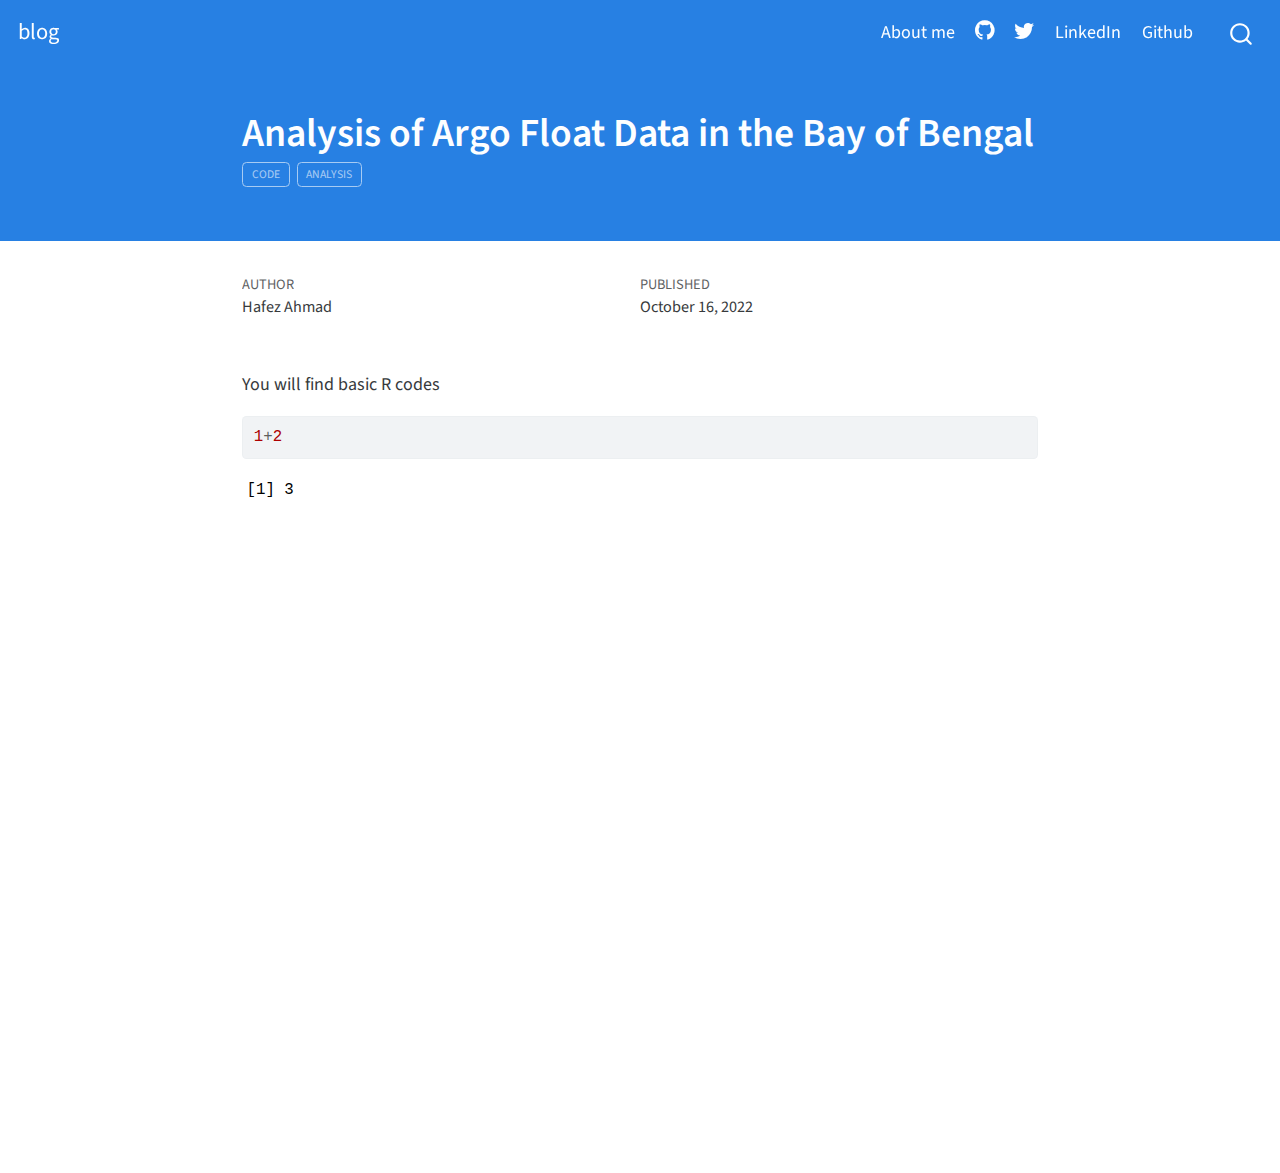
<file: docs/posts/Analysis of Argo Float Data in the Bay of Bengal/index.html>
<!DOCTYPE html>
<html xmlns="http://www.w3.org/1999/xhtml" lang="en" xml:lang="en"><head>

<meta charset="utf-8">
<meta name="generator" content="quarto-1.0.37">

<meta name="viewport" content="width=device-width, initial-scale=1.0, user-scalable=yes">

<meta name="author" content="Hafez Ahmad">
<meta name="dcterms.date" content="2022-10-16">

<title>blog - Analysis of Argo Float Data in the Bay of Bengal</title>
<style>
code{white-space: pre-wrap;}
span.smallcaps{font-variant: small-caps;}
span.underline{text-decoration: underline;}
div.column{display: inline-block; vertical-align: top; width: 50%;}
div.hanging-indent{margin-left: 1.5em; text-indent: -1.5em;}
ul.task-list{list-style: none;}
pre > code.sourceCode { white-space: pre; position: relative; }
pre > code.sourceCode > span { display: inline-block; line-height: 1.25; }
pre > code.sourceCode > span:empty { height: 1.2em; }
.sourceCode { overflow: visible; }
code.sourceCode > span { color: inherit; text-decoration: inherit; }
div.sourceCode { margin: 1em 0; }
pre.sourceCode { margin: 0; }
@media screen {
div.sourceCode { overflow: auto; }
}
@media print {
pre > code.sourceCode { white-space: pre-wrap; }
pre > code.sourceCode > span { text-indent: -5em; padding-left: 5em; }
}
pre.numberSource code
  { counter-reset: source-line 0; }
pre.numberSource code > span
  { position: relative; left: -4em; counter-increment: source-line; }
pre.numberSource code > span > a:first-child::before
  { content: counter(source-line);
    position: relative; left: -1em; text-align: right; vertical-align: baseline;
    border: none; display: inline-block;
    -webkit-touch-callout: none; -webkit-user-select: none;
    -khtml-user-select: none; -moz-user-select: none;
    -ms-user-select: none; user-select: none;
    padding: 0 4px; width: 4em;
    color: #aaaaaa;
  }
pre.numberSource { margin-left: 3em; border-left: 1px solid #aaaaaa;  padding-left: 4px; }
div.sourceCode
  {   }
@media screen {
pre > code.sourceCode > span > a:first-child::before { text-decoration: underline; }
}
code span.al { color: #ff0000; font-weight: bold; } /* Alert */
code span.an { color: #60a0b0; font-weight: bold; font-style: italic; } /* Annotation */
code span.at { color: #7d9029; } /* Attribute */
code span.bn { color: #40a070; } /* BaseN */
code span.bu { } /* BuiltIn */
code span.cf { color: #007020; font-weight: bold; } /* ControlFlow */
code span.ch { color: #4070a0; } /* Char */
code span.cn { color: #880000; } /* Constant */
code span.co { color: #60a0b0; font-style: italic; } /* Comment */
code span.cv { color: #60a0b0; font-weight: bold; font-style: italic; } /* CommentVar */
code span.do { color: #ba2121; font-style: italic; } /* Documentation */
code span.dt { color: #902000; } /* DataType */
code span.dv { color: #40a070; } /* DecVal */
code span.er { color: #ff0000; font-weight: bold; } /* Error */
code span.ex { } /* Extension */
code span.fl { color: #40a070; } /* Float */
code span.fu { color: #06287e; } /* Function */
code span.im { } /* Import */
code span.in { color: #60a0b0; font-weight: bold; font-style: italic; } /* Information */
code span.kw { color: #007020; font-weight: bold; } /* Keyword */
code span.op { color: #666666; } /* Operator */
code span.ot { color: #007020; } /* Other */
code span.pp { color: #bc7a00; } /* Preprocessor */
code span.sc { color: #4070a0; } /* SpecialChar */
code span.ss { color: #bb6688; } /* SpecialString */
code span.st { color: #4070a0; } /* String */
code span.va { color: #19177c; } /* Variable */
code span.vs { color: #4070a0; } /* VerbatimString */
code span.wa { color: #60a0b0; font-weight: bold; font-style: italic; } /* Warning */
</style>


<script src="../../site_libs/quarto-nav/quarto-nav.js"></script>
<script src="../../site_libs/quarto-nav/headroom.min.js"></script>
<script src="../../site_libs/clipboard/clipboard.min.js"></script>
<script src="../../site_libs/quarto-search/autocomplete.umd.js"></script>
<script src="../../site_libs/quarto-search/fuse.min.js"></script>
<script src="../../site_libs/quarto-search/quarto-search.js"></script>
<meta name="quarto:offset" content="../../">
<script src="../../site_libs/quarto-html/quarto.js"></script>
<script src="../../site_libs/quarto-html/popper.min.js"></script>
<script src="../../site_libs/quarto-html/tippy.umd.min.js"></script>
<script src="../../site_libs/quarto-html/anchor.min.js"></script>
<link href="../../site_libs/quarto-html/tippy.css" rel="stylesheet">
<link href="../../site_libs/quarto-html/quarto-syntax-highlighting.css" rel="stylesheet" id="quarto-text-highlighting-styles">
<script src="../../site_libs/bootstrap/bootstrap.min.js"></script>
<link href="../../site_libs/bootstrap/bootstrap-icons.css" rel="stylesheet">
<link href="../../site_libs/bootstrap/bootstrap.min.css" rel="stylesheet" id="quarto-bootstrap" data-mode="light">
<script id="quarto-search-options" type="application/json">{
  "location": "navbar",
  "copy-button": false,
  "collapse-after": 3,
  "panel-placement": "end",
  "type": "overlay",
  "limit": 20,
  "language": {
    "search-no-results-text": "No results",
    "search-matching-documents-text": "matching documents",
    "search-copy-link-title": "Copy link to search",
    "search-hide-matches-text": "Hide additional matches",
    "search-more-match-text": "more match in this document",
    "search-more-matches-text": "more matches in this document",
    "search-clear-button-title": "Clear",
    "search-detached-cancel-button-title": "Cancel",
    "search-submit-button-title": "Submit"
  }
}</script>


<link rel="stylesheet" href="../../styles.css">
</head>

<body class="nav-fixed fullcontent">

<div id="quarto-search-results"></div>
  <header id="quarto-header" class="headroom fixed-top">
    <nav class="navbar navbar-expand-lg navbar-dark ">
      <div class="navbar-container container-fluid">
      <a class="navbar-brand" href="../../index.html">
    <span class="navbar-title">blog</span>
  </a>
          <button class="navbar-toggler" type="button" data-bs-toggle="collapse" data-bs-target="#navbarCollapse" aria-controls="navbarCollapse" aria-expanded="false" aria-label="Toggle navigation" onclick="if (window.quartoToggleHeadroom) { window.quartoToggleHeadroom(); }">
  <span class="navbar-toggler-icon"></span>
</button>
          <div class="collapse navbar-collapse" id="navbarCollapse">
            <ul class="navbar-nav navbar-nav-scroll ms-auto">
  <li class="nav-item">
    <a class="nav-link" href="../../about.html">About me</a>
  </li>  
  <li class="nav-item compact">
    <a class="nav-link" href="https://github.com/"><i class="bi bi-github" role="img">
</i> 
 </a>
  </li>  
  <li class="nav-item compact">
    <a class="nav-link" href="https://twitter.com"><i class="bi bi-twitter" role="img">
</i> 
 </a>
  </li>  
  <li class="nav-item">
    <a class="nav-link" href="https://linkedin.com">LinkedIn</a>
  </li>  
  <li class="nav-item">
    <a class="nav-link" href="https://github.com">Github</a>
  </li>  
</ul>
              <div id="quarto-search" class="" title="Search"></div>
          </div> <!-- /navcollapse -->
      </div> <!-- /container-fluid -->
    </nav>
</header>
<!-- content -->
<header id="title-block-header" class="quarto-title-block default page-columns page-full">
  <div class="quarto-title-banner page-columns page-full">
    <div class="quarto-title column-body">
      <h1 class="title">Analysis of Argo Float Data in the Bay of Bengal</h1>
                                <div class="quarto-categories">
                <div class="quarto-category">code</div>
                <div class="quarto-category">analysis</div>
              </div>
                  </div>
  </div>
    
  
  <div class="quarto-title-meta">

      <div>
      <div class="quarto-title-meta-heading">Author</div>
      <div class="quarto-title-meta-contents">
               <p>Hafez Ahmad </p>
            </div>
    </div>
      
      <div>
      <div class="quarto-title-meta-heading">Published</div>
      <div class="quarto-title-meta-contents">
        <p class="date">October 16, 2022</p>
      </div>
    </div>
      
    </div>
    
  
  </header><div id="quarto-content" class="quarto-container page-columns page-rows-contents page-layout-article page-navbar">
<!-- sidebar -->
<!-- margin-sidebar -->
    
<!-- main -->
<main class="content quarto-banner-title-block" id="quarto-document-content">




<p>You will find basic R codes</p>
<div class="cell">
<div class="sourceCode cell-code" id="cb1"><pre class="sourceCode r code-with-copy"><code class="sourceCode r"><span id="cb1-1"><a href="#cb1-1" aria-hidden="true" tabindex="-1"></a><span class="dv">1</span><span class="sc">+</span><span class="dv">2</span></span></code><button title="Copy to Clipboard" class="code-copy-button"><i class="bi"></i></button></pre></div>
<div class="cell-output cell-output-stdout">
<pre><code>[1] 3</code></pre>
</div>
</div>



</main> <!-- /main -->
<script id="quarto-html-after-body" type="application/javascript">
window.document.addEventListener("DOMContentLoaded", function (event) {
  const toggleBodyColorMode = (bsSheetEl) => {
    const mode = bsSheetEl.getAttribute("data-mode");
    const bodyEl = window.document.querySelector("body");
    if (mode === "dark") {
      bodyEl.classList.add("quarto-dark");
      bodyEl.classList.remove("quarto-light");
    } else {
      bodyEl.classList.add("quarto-light");
      bodyEl.classList.remove("quarto-dark");
    }
  }
  const toggleBodyColorPrimary = () => {
    const bsSheetEl = window.document.querySelector("link#quarto-bootstrap");
    if (bsSheetEl) {
      toggleBodyColorMode(bsSheetEl);
    }
  }
  toggleBodyColorPrimary();  
  const icon = "";
  const anchorJS = new window.AnchorJS();
  anchorJS.options = {
    placement: 'right',
    icon: icon
  };
  anchorJS.add('.anchored');
  const clipboard = new window.ClipboardJS('.code-copy-button', {
    target: function(trigger) {
      return trigger.previousElementSibling;
    }
  });
  clipboard.on('success', function(e) {
    // button target
    const button = e.trigger;
    // don't keep focus
    button.blur();
    // flash "checked"
    button.classList.add('code-copy-button-checked');
    var currentTitle = button.getAttribute("title");
    button.setAttribute("title", "Copied!");
    setTimeout(function() {
      button.setAttribute("title", currentTitle);
      button.classList.remove('code-copy-button-checked');
    }, 1000);
    // clear code selection
    e.clearSelection();
  });
  function tippyHover(el, contentFn) {
    const config = {
      allowHTML: true,
      content: contentFn,
      maxWidth: 500,
      delay: 100,
      arrow: false,
      appendTo: function(el) {
          return el.parentElement;
      },
      interactive: true,
      interactiveBorder: 10,
      theme: 'quarto',
      placement: 'bottom-start'
    };
    window.tippy(el, config); 
  }
  const noterefs = window.document.querySelectorAll('a[role="doc-noteref"]');
  for (var i=0; i<noterefs.length; i++) {
    const ref = noterefs[i];
    tippyHover(ref, function() {
      let href = ref.getAttribute('href');
      try { href = new URL(href).hash; } catch {}
      const id = href.replace(/^#\/?/, "");
      const note = window.document.getElementById(id);
      return note.innerHTML;
    });
  }
  var bibliorefs = window.document.querySelectorAll('a[role="doc-biblioref"]');
  for (var i=0; i<bibliorefs.length; i++) {
    const ref = bibliorefs[i];
    const cites = ref.parentNode.getAttribute('data-cites').split(' ');
    tippyHover(ref, function() {
      var popup = window.document.createElement('div');
      cites.forEach(function(cite) {
        var citeDiv = window.document.createElement('div');
        citeDiv.classList.add('hanging-indent');
        citeDiv.classList.add('csl-entry');
        var biblioDiv = window.document.getElementById('ref-' + cite);
        if (biblioDiv) {
          citeDiv.innerHTML = biblioDiv.innerHTML;
        }
        popup.appendChild(citeDiv);
      });
      return popup.innerHTML;
    });
  }
});
</script>
</div> <!-- /content -->



</body></html>
</file>
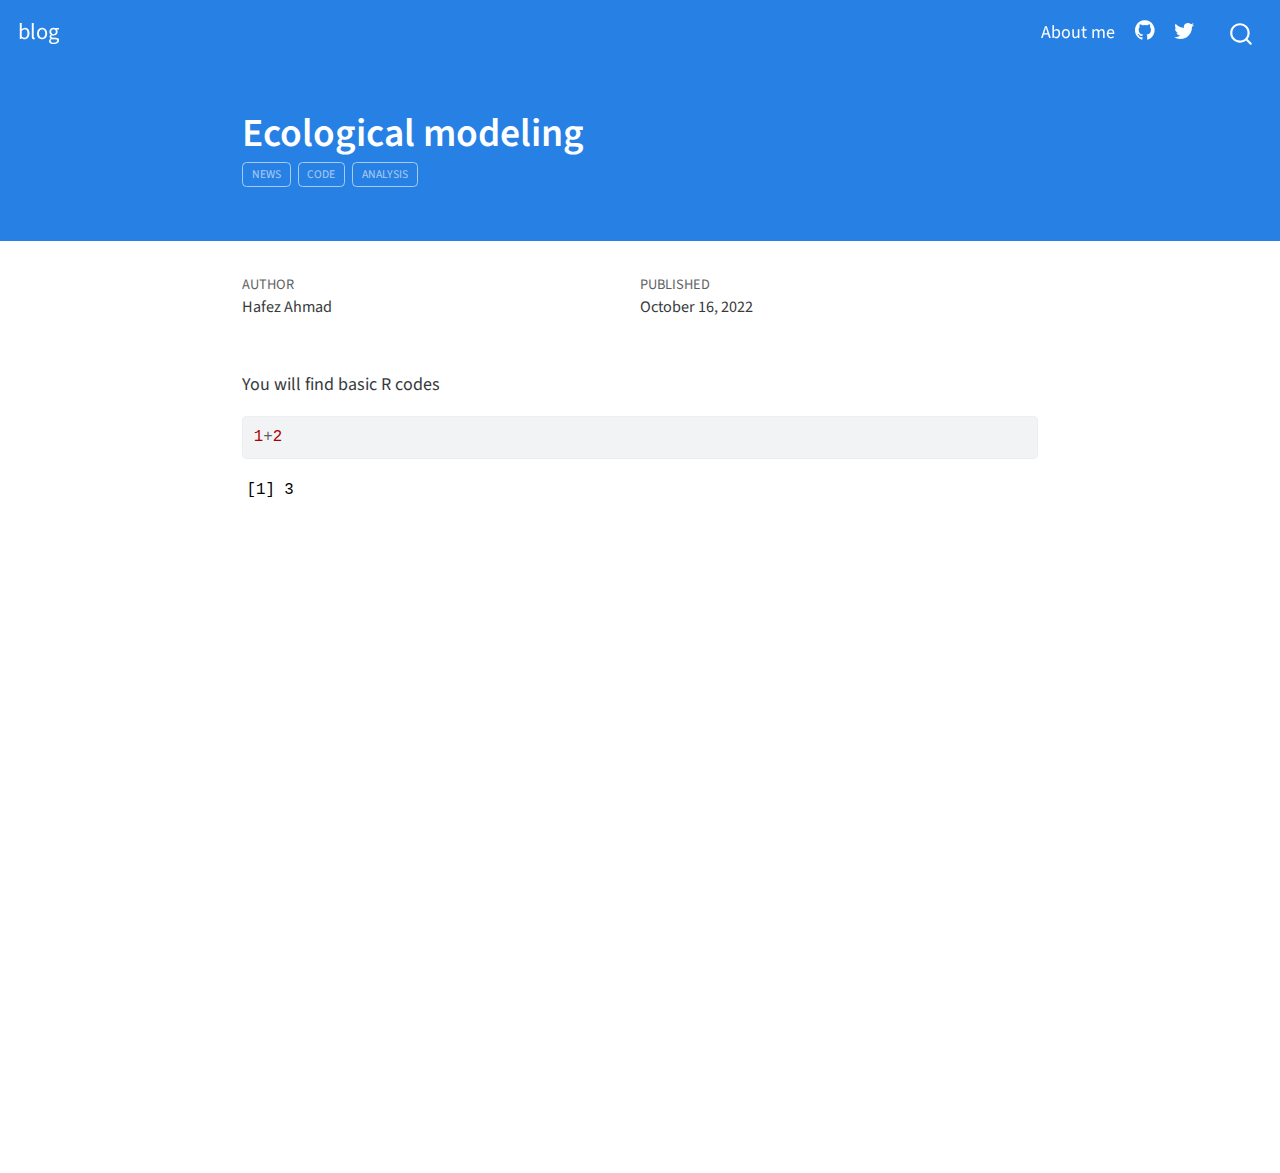
<file: docs/posts/Ecological modeling/index.html>
<!DOCTYPE html>
<html xmlns="http://www.w3.org/1999/xhtml" lang="en" xml:lang="en"><head>

<meta charset="utf-8">
<meta name="generator" content="quarto-1.0.37">

<meta name="viewport" content="width=device-width, initial-scale=1.0, user-scalable=yes">

<meta name="author" content="Hafez Ahmad">
<meta name="dcterms.date" content="2022-10-16">

<title>blog - Ecological modeling</title>
<style>
code{white-space: pre-wrap;}
span.smallcaps{font-variant: small-caps;}
span.underline{text-decoration: underline;}
div.column{display: inline-block; vertical-align: top; width: 50%;}
div.hanging-indent{margin-left: 1.5em; text-indent: -1.5em;}
ul.task-list{list-style: none;}
pre > code.sourceCode { white-space: pre; position: relative; }
pre > code.sourceCode > span { display: inline-block; line-height: 1.25; }
pre > code.sourceCode > span:empty { height: 1.2em; }
.sourceCode { overflow: visible; }
code.sourceCode > span { color: inherit; text-decoration: inherit; }
div.sourceCode { margin: 1em 0; }
pre.sourceCode { margin: 0; }
@media screen {
div.sourceCode { overflow: auto; }
}
@media print {
pre > code.sourceCode { white-space: pre-wrap; }
pre > code.sourceCode > span { text-indent: -5em; padding-left: 5em; }
}
pre.numberSource code
  { counter-reset: source-line 0; }
pre.numberSource code > span
  { position: relative; left: -4em; counter-increment: source-line; }
pre.numberSource code > span > a:first-child::before
  { content: counter(source-line);
    position: relative; left: -1em; text-align: right; vertical-align: baseline;
    border: none; display: inline-block;
    -webkit-touch-callout: none; -webkit-user-select: none;
    -khtml-user-select: none; -moz-user-select: none;
    -ms-user-select: none; user-select: none;
    padding: 0 4px; width: 4em;
    color: #aaaaaa;
  }
pre.numberSource { margin-left: 3em; border-left: 1px solid #aaaaaa;  padding-left: 4px; }
div.sourceCode
  {   }
@media screen {
pre > code.sourceCode > span > a:first-child::before { text-decoration: underline; }
}
code span.al { color: #ff0000; font-weight: bold; } /* Alert */
code span.an { color: #60a0b0; font-weight: bold; font-style: italic; } /* Annotation */
code span.at { color: #7d9029; } /* Attribute */
code span.bn { color: #40a070; } /* BaseN */
code span.bu { } /* BuiltIn */
code span.cf { color: #007020; font-weight: bold; } /* ControlFlow */
code span.ch { color: #4070a0; } /* Char */
code span.cn { color: #880000; } /* Constant */
code span.co { color: #60a0b0; font-style: italic; } /* Comment */
code span.cv { color: #60a0b0; font-weight: bold; font-style: italic; } /* CommentVar */
code span.do { color: #ba2121; font-style: italic; } /* Documentation */
code span.dt { color: #902000; } /* DataType */
code span.dv { color: #40a070; } /* DecVal */
code span.er { color: #ff0000; font-weight: bold; } /* Error */
code span.ex { } /* Extension */
code span.fl { color: #40a070; } /* Float */
code span.fu { color: #06287e; } /* Function */
code span.im { } /* Import */
code span.in { color: #60a0b0; font-weight: bold; font-style: italic; } /* Information */
code span.kw { color: #007020; font-weight: bold; } /* Keyword */
code span.op { color: #666666; } /* Operator */
code span.ot { color: #007020; } /* Other */
code span.pp { color: #bc7a00; } /* Preprocessor */
code span.sc { color: #4070a0; } /* SpecialChar */
code span.ss { color: #bb6688; } /* SpecialString */
code span.st { color: #4070a0; } /* String */
code span.va { color: #19177c; } /* Variable */
code span.vs { color: #4070a0; } /* VerbatimString */
code span.wa { color: #60a0b0; font-weight: bold; font-style: italic; } /* Warning */
</style>


<script src="../../site_libs/quarto-nav/quarto-nav.js"></script>
<script src="../../site_libs/quarto-nav/headroom.min.js"></script>
<script src="../../site_libs/clipboard/clipboard.min.js"></script>
<script src="../../site_libs/quarto-search/autocomplete.umd.js"></script>
<script src="../../site_libs/quarto-search/fuse.min.js"></script>
<script src="../../site_libs/quarto-search/quarto-search.js"></script>
<meta name="quarto:offset" content="../../">
<script src="../../site_libs/quarto-html/quarto.js"></script>
<script src="../../site_libs/quarto-html/popper.min.js"></script>
<script src="../../site_libs/quarto-html/tippy.umd.min.js"></script>
<script src="../../site_libs/quarto-html/anchor.min.js"></script>
<link href="../../site_libs/quarto-html/tippy.css" rel="stylesheet">
<link href="../../site_libs/quarto-html/quarto-syntax-highlighting.css" rel="stylesheet" id="quarto-text-highlighting-styles">
<script src="../../site_libs/bootstrap/bootstrap.min.js"></script>
<link href="../../site_libs/bootstrap/bootstrap-icons.css" rel="stylesheet">
<link href="../../site_libs/bootstrap/bootstrap.min.css" rel="stylesheet" id="quarto-bootstrap" data-mode="light">
<script id="quarto-search-options" type="application/json">{
  "location": "navbar",
  "copy-button": false,
  "collapse-after": 3,
  "panel-placement": "end",
  "type": "overlay",
  "limit": 20,
  "language": {
    "search-no-results-text": "No results",
    "search-matching-documents-text": "matching documents",
    "search-copy-link-title": "Copy link to search",
    "search-hide-matches-text": "Hide additional matches",
    "search-more-match-text": "more match in this document",
    "search-more-matches-text": "more matches in this document",
    "search-clear-button-title": "Clear",
    "search-detached-cancel-button-title": "Cancel",
    "search-submit-button-title": "Submit"
  }
}</script>


<link rel="stylesheet" href="../../styles.css">
</head>

<body class="nav-fixed fullcontent">

<div id="quarto-search-results"></div>
  <header id="quarto-header" class="headroom fixed-top">
    <nav class="navbar navbar-expand-lg navbar-dark ">
      <div class="navbar-container container-fluid">
      <a class="navbar-brand" href="../../index.html">
    <span class="navbar-title">blog</span>
  </a>
          <button class="navbar-toggler" type="button" data-bs-toggle="collapse" data-bs-target="#navbarCollapse" aria-controls="navbarCollapse" aria-expanded="false" aria-label="Toggle navigation" onclick="if (window.quartoToggleHeadroom) { window.quartoToggleHeadroom(); }">
  <span class="navbar-toggler-icon"></span>
</button>
          <div class="collapse navbar-collapse" id="navbarCollapse">
            <ul class="navbar-nav navbar-nav-scroll ms-auto">
  <li class="nav-item">
    <a class="nav-link" href="../../about.html">About me</a>
  </li>  
  <li class="nav-item compact">
    <a class="nav-link" href="https://github.com/"><i class="bi bi-github" role="img">
</i> 
 </a>
  </li>  
  <li class="nav-item compact">
    <a class="nav-link" href="https://twitter.com"><i class="bi bi-twitter" role="img">
</i> 
 </a>
  </li>  
</ul>
              <div id="quarto-search" class="" title="Search"></div>
          </div> <!-- /navcollapse -->
      </div> <!-- /container-fluid -->
    </nav>
</header>
<!-- content -->
<header id="title-block-header" class="quarto-title-block default page-columns page-full">
  <div class="quarto-title-banner page-columns page-full">
    <div class="quarto-title column-body">
      <h1 class="title">Ecological modeling</h1>
                                <div class="quarto-categories">
                <div class="quarto-category">news</div>
                <div class="quarto-category">code</div>
                <div class="quarto-category">analysis</div>
              </div>
                  </div>
  </div>
    
  
  <div class="quarto-title-meta">

      <div>
      <div class="quarto-title-meta-heading">Author</div>
      <div class="quarto-title-meta-contents">
               <p>Hafez Ahmad </p>
            </div>
    </div>
      
      <div>
      <div class="quarto-title-meta-heading">Published</div>
      <div class="quarto-title-meta-contents">
        <p class="date">October 16, 2022</p>
      </div>
    </div>
      
    </div>
    
  
  </header><div id="quarto-content" class="quarto-container page-columns page-rows-contents page-layout-article page-navbar">
<!-- sidebar -->
<!-- margin-sidebar -->
    
<!-- main -->
<main class="content quarto-banner-title-block" id="quarto-document-content">




<p>You will find basic R codes</p>
<div class="cell">
<div class="sourceCode cell-code" id="cb1"><pre class="sourceCode r code-with-copy"><code class="sourceCode r"><span id="cb1-1"><a href="#cb1-1" aria-hidden="true" tabindex="-1"></a><span class="dv">1</span><span class="sc">+</span><span class="dv">2</span></span></code><button title="Copy to Clipboard" class="code-copy-button"><i class="bi"></i></button></pre></div>
<div class="cell-output cell-output-stdout">
<pre><code>[1] 3</code></pre>
</div>
</div>



</main> <!-- /main -->
<script id="quarto-html-after-body" type="application/javascript">
window.document.addEventListener("DOMContentLoaded", function (event) {
  const toggleBodyColorMode = (bsSheetEl) => {
    const mode = bsSheetEl.getAttribute("data-mode");
    const bodyEl = window.document.querySelector("body");
    if (mode === "dark") {
      bodyEl.classList.add("quarto-dark");
      bodyEl.classList.remove("quarto-light");
    } else {
      bodyEl.classList.add("quarto-light");
      bodyEl.classList.remove("quarto-dark");
    }
  }
  const toggleBodyColorPrimary = () => {
    const bsSheetEl = window.document.querySelector("link#quarto-bootstrap");
    if (bsSheetEl) {
      toggleBodyColorMode(bsSheetEl);
    }
  }
  toggleBodyColorPrimary();  
  const icon = "";
  const anchorJS = new window.AnchorJS();
  anchorJS.options = {
    placement: 'right',
    icon: icon
  };
  anchorJS.add('.anchored');
  const clipboard = new window.ClipboardJS('.code-copy-button', {
    target: function(trigger) {
      return trigger.previousElementSibling;
    }
  });
  clipboard.on('success', function(e) {
    // button target
    const button = e.trigger;
    // don't keep focus
    button.blur();
    // flash "checked"
    button.classList.add('code-copy-button-checked');
    var currentTitle = button.getAttribute("title");
    button.setAttribute("title", "Copied!");
    setTimeout(function() {
      button.setAttribute("title", currentTitle);
      button.classList.remove('code-copy-button-checked');
    }, 1000);
    // clear code selection
    e.clearSelection();
  });
  function tippyHover(el, contentFn) {
    const config = {
      allowHTML: true,
      content: contentFn,
      maxWidth: 500,
      delay: 100,
      arrow: false,
      appendTo: function(el) {
          return el.parentElement;
      },
      interactive: true,
      interactiveBorder: 10,
      theme: 'quarto',
      placement: 'bottom-start'
    };
    window.tippy(el, config); 
  }
  const noterefs = window.document.querySelectorAll('a[role="doc-noteref"]');
  for (var i=0; i<noterefs.length; i++) {
    const ref = noterefs[i];
    tippyHover(ref, function() {
      let href = ref.getAttribute('href');
      try { href = new URL(href).hash; } catch {}
      const id = href.replace(/^#\/?/, "");
      const note = window.document.getElementById(id);
      return note.innerHTML;
    });
  }
  var bibliorefs = window.document.querySelectorAll('a[role="doc-biblioref"]');
  for (var i=0; i<bibliorefs.length; i++) {
    const ref = bibliorefs[i];
    const cites = ref.parentNode.getAttribute('data-cites').split(' ');
    tippyHover(ref, function() {
      var popup = window.document.createElement('div');
      cites.forEach(function(cite) {
        var citeDiv = window.document.createElement('div');
        citeDiv.classList.add('hanging-indent');
        citeDiv.classList.add('csl-entry');
        var biblioDiv = window.document.getElementById('ref-' + cite);
        if (biblioDiv) {
          citeDiv.innerHTML = biblioDiv.innerHTML;
        }
        popup.appendChild(citeDiv);
      });
      return popup.innerHTML;
    });
  }
});
</script>
</div> <!-- /content -->



</body></html>
</file>
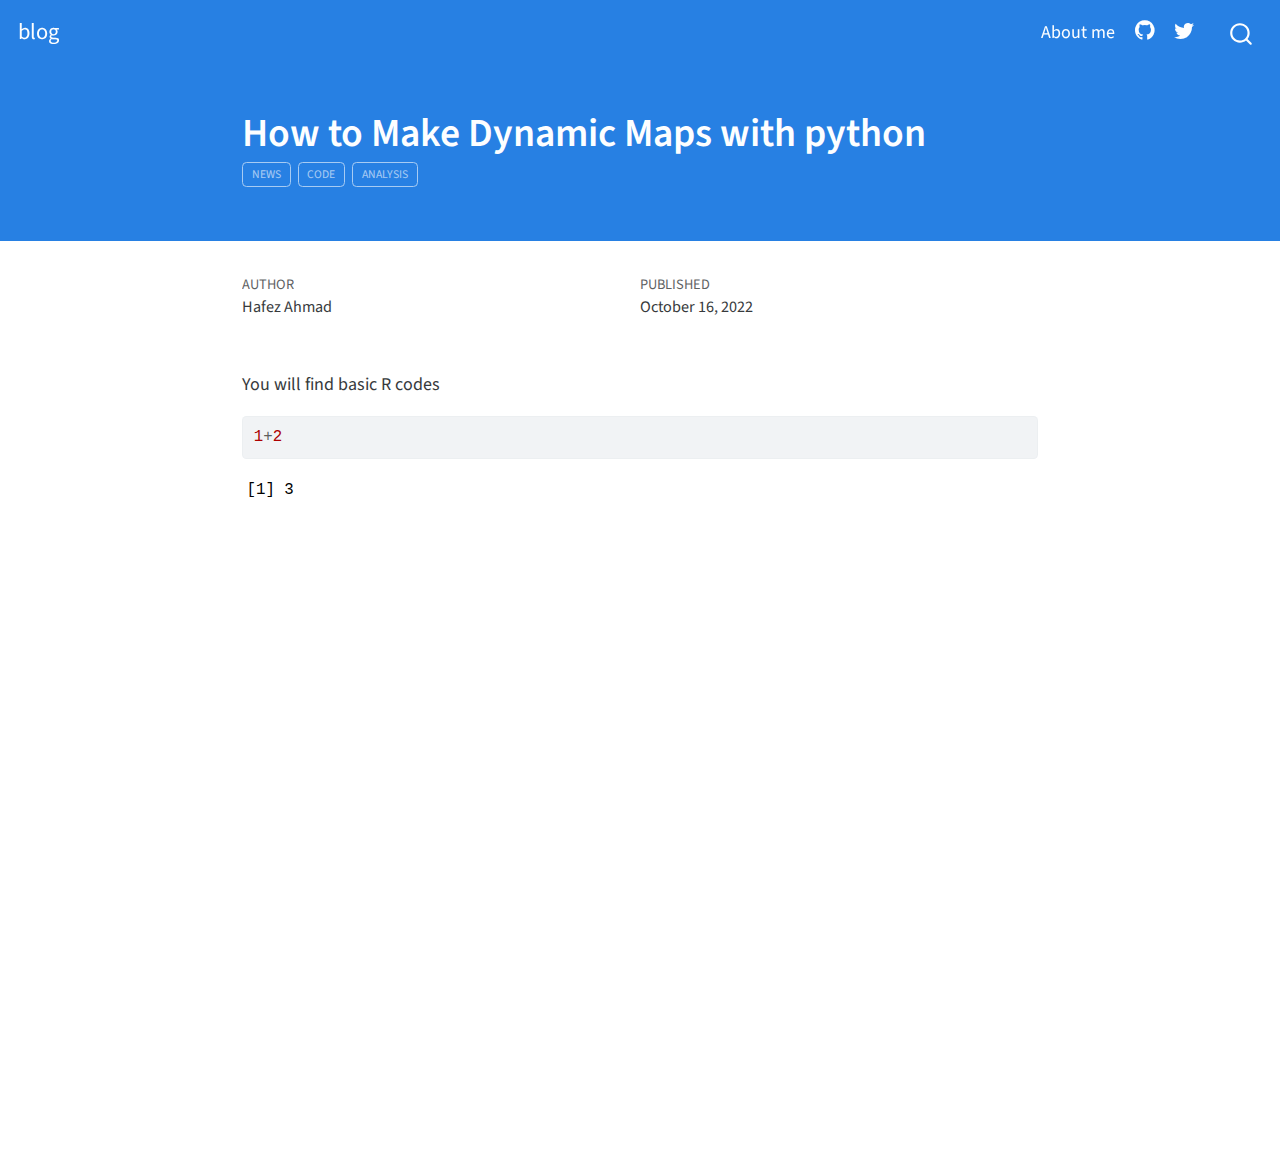
<file: docs/posts/How to Make Dynamic Maps with python/index.html>
<!DOCTYPE html>
<html xmlns="http://www.w3.org/1999/xhtml" lang="en" xml:lang="en"><head>

<meta charset="utf-8">
<meta name="generator" content="quarto-1.0.37">

<meta name="viewport" content="width=device-width, initial-scale=1.0, user-scalable=yes">

<meta name="author" content="Hafez Ahmad">
<meta name="dcterms.date" content="2022-10-16">

<title>blog - How to Make Dynamic Maps with python</title>
<style>
code{white-space: pre-wrap;}
span.smallcaps{font-variant: small-caps;}
span.underline{text-decoration: underline;}
div.column{display: inline-block; vertical-align: top; width: 50%;}
div.hanging-indent{margin-left: 1.5em; text-indent: -1.5em;}
ul.task-list{list-style: none;}
pre > code.sourceCode { white-space: pre; position: relative; }
pre > code.sourceCode > span { display: inline-block; line-height: 1.25; }
pre > code.sourceCode > span:empty { height: 1.2em; }
.sourceCode { overflow: visible; }
code.sourceCode > span { color: inherit; text-decoration: inherit; }
div.sourceCode { margin: 1em 0; }
pre.sourceCode { margin: 0; }
@media screen {
div.sourceCode { overflow: auto; }
}
@media print {
pre > code.sourceCode { white-space: pre-wrap; }
pre > code.sourceCode > span { text-indent: -5em; padding-left: 5em; }
}
pre.numberSource code
  { counter-reset: source-line 0; }
pre.numberSource code > span
  { position: relative; left: -4em; counter-increment: source-line; }
pre.numberSource code > span > a:first-child::before
  { content: counter(source-line);
    position: relative; left: -1em; text-align: right; vertical-align: baseline;
    border: none; display: inline-block;
    -webkit-touch-callout: none; -webkit-user-select: none;
    -khtml-user-select: none; -moz-user-select: none;
    -ms-user-select: none; user-select: none;
    padding: 0 4px; width: 4em;
    color: #aaaaaa;
  }
pre.numberSource { margin-left: 3em; border-left: 1px solid #aaaaaa;  padding-left: 4px; }
div.sourceCode
  {   }
@media screen {
pre > code.sourceCode > span > a:first-child::before { text-decoration: underline; }
}
code span.al { color: #ff0000; font-weight: bold; } /* Alert */
code span.an { color: #60a0b0; font-weight: bold; font-style: italic; } /* Annotation */
code span.at { color: #7d9029; } /* Attribute */
code span.bn { color: #40a070; } /* BaseN */
code span.bu { } /* BuiltIn */
code span.cf { color: #007020; font-weight: bold; } /* ControlFlow */
code span.ch { color: #4070a0; } /* Char */
code span.cn { color: #880000; } /* Constant */
code span.co { color: #60a0b0; font-style: italic; } /* Comment */
code span.cv { color: #60a0b0; font-weight: bold; font-style: italic; } /* CommentVar */
code span.do { color: #ba2121; font-style: italic; } /* Documentation */
code span.dt { color: #902000; } /* DataType */
code span.dv { color: #40a070; } /* DecVal */
code span.er { color: #ff0000; font-weight: bold; } /* Error */
code span.ex { } /* Extension */
code span.fl { color: #40a070; } /* Float */
code span.fu { color: #06287e; } /* Function */
code span.im { } /* Import */
code span.in { color: #60a0b0; font-weight: bold; font-style: italic; } /* Information */
code span.kw { color: #007020; font-weight: bold; } /* Keyword */
code span.op { color: #666666; } /* Operator */
code span.ot { color: #007020; } /* Other */
code span.pp { color: #bc7a00; } /* Preprocessor */
code span.sc { color: #4070a0; } /* SpecialChar */
code span.ss { color: #bb6688; } /* SpecialString */
code span.st { color: #4070a0; } /* String */
code span.va { color: #19177c; } /* Variable */
code span.vs { color: #4070a0; } /* VerbatimString */
code span.wa { color: #60a0b0; font-weight: bold; font-style: italic; } /* Warning */
</style>


<script src="../../site_libs/quarto-nav/quarto-nav.js"></script>
<script src="../../site_libs/quarto-nav/headroom.min.js"></script>
<script src="../../site_libs/clipboard/clipboard.min.js"></script>
<script src="../../site_libs/quarto-search/autocomplete.umd.js"></script>
<script src="../../site_libs/quarto-search/fuse.min.js"></script>
<script src="../../site_libs/quarto-search/quarto-search.js"></script>
<meta name="quarto:offset" content="../../">
<script src="../../site_libs/quarto-html/quarto.js"></script>
<script src="../../site_libs/quarto-html/popper.min.js"></script>
<script src="../../site_libs/quarto-html/tippy.umd.min.js"></script>
<script src="../../site_libs/quarto-html/anchor.min.js"></script>
<link href="../../site_libs/quarto-html/tippy.css" rel="stylesheet">
<link href="../../site_libs/quarto-html/quarto-syntax-highlighting.css" rel="stylesheet" id="quarto-text-highlighting-styles">
<script src="../../site_libs/bootstrap/bootstrap.min.js"></script>
<link href="../../site_libs/bootstrap/bootstrap-icons.css" rel="stylesheet">
<link href="../../site_libs/bootstrap/bootstrap.min.css" rel="stylesheet" id="quarto-bootstrap" data-mode="light">
<script id="quarto-search-options" type="application/json">{
  "location": "navbar",
  "copy-button": false,
  "collapse-after": 3,
  "panel-placement": "end",
  "type": "overlay",
  "limit": 20,
  "language": {
    "search-no-results-text": "No results",
    "search-matching-documents-text": "matching documents",
    "search-copy-link-title": "Copy link to search",
    "search-hide-matches-text": "Hide additional matches",
    "search-more-match-text": "more match in this document",
    "search-more-matches-text": "more matches in this document",
    "search-clear-button-title": "Clear",
    "search-detached-cancel-button-title": "Cancel",
    "search-submit-button-title": "Submit"
  }
}</script>


<link rel="stylesheet" href="../../styles.css">
</head>

<body class="nav-fixed fullcontent">

<div id="quarto-search-results"></div>
  <header id="quarto-header" class="headroom fixed-top">
    <nav class="navbar navbar-expand-lg navbar-dark ">
      <div class="navbar-container container-fluid">
      <a class="navbar-brand" href="../../index.html">
    <span class="navbar-title">blog</span>
  </a>
          <button class="navbar-toggler" type="button" data-bs-toggle="collapse" data-bs-target="#navbarCollapse" aria-controls="navbarCollapse" aria-expanded="false" aria-label="Toggle navigation" onclick="if (window.quartoToggleHeadroom) { window.quartoToggleHeadroom(); }">
  <span class="navbar-toggler-icon"></span>
</button>
          <div class="collapse navbar-collapse" id="navbarCollapse">
            <ul class="navbar-nav navbar-nav-scroll ms-auto">
  <li class="nav-item">
    <a class="nav-link" href="../../about.html">About me</a>
  </li>  
  <li class="nav-item compact">
    <a class="nav-link" href="https://github.com/"><i class="bi bi-github" role="img">
</i> 
 </a>
  </li>  
  <li class="nav-item compact">
    <a class="nav-link" href="https://twitter.com"><i class="bi bi-twitter" role="img">
</i> 
 </a>
  </li>  
</ul>
              <div id="quarto-search" class="" title="Search"></div>
          </div> <!-- /navcollapse -->
      </div> <!-- /container-fluid -->
    </nav>
</header>
<!-- content -->
<header id="title-block-header" class="quarto-title-block default page-columns page-full">
  <div class="quarto-title-banner page-columns page-full">
    <div class="quarto-title column-body">
      <h1 class="title">How to Make Dynamic Maps with python</h1>
                                <div class="quarto-categories">
                <div class="quarto-category">news</div>
                <div class="quarto-category">code</div>
                <div class="quarto-category">analysis</div>
              </div>
                  </div>
  </div>
    
  
  <div class="quarto-title-meta">

      <div>
      <div class="quarto-title-meta-heading">Author</div>
      <div class="quarto-title-meta-contents">
               <p>Hafez Ahmad </p>
            </div>
    </div>
      
      <div>
      <div class="quarto-title-meta-heading">Published</div>
      <div class="quarto-title-meta-contents">
        <p class="date">October 16, 2022</p>
      </div>
    </div>
      
    </div>
    
  
  </header><div id="quarto-content" class="quarto-container page-columns page-rows-contents page-layout-article page-navbar">
<!-- sidebar -->
<!-- margin-sidebar -->
    
<!-- main -->
<main class="content quarto-banner-title-block" id="quarto-document-content">




<p>You will find basic R codes</p>
<div class="cell">
<div class="sourceCode cell-code" id="cb1"><pre class="sourceCode r code-with-copy"><code class="sourceCode r"><span id="cb1-1"><a href="#cb1-1" aria-hidden="true" tabindex="-1"></a><span class="dv">1</span><span class="sc">+</span><span class="dv">2</span></span></code><button title="Copy to Clipboard" class="code-copy-button"><i class="bi"></i></button></pre></div>
<div class="cell-output cell-output-stdout">
<pre><code>[1] 3</code></pre>
</div>
</div>



</main> <!-- /main -->
<script id="quarto-html-after-body" type="application/javascript">
window.document.addEventListener("DOMContentLoaded", function (event) {
  const toggleBodyColorMode = (bsSheetEl) => {
    const mode = bsSheetEl.getAttribute("data-mode");
    const bodyEl = window.document.querySelector("body");
    if (mode === "dark") {
      bodyEl.classList.add("quarto-dark");
      bodyEl.classList.remove("quarto-light");
    } else {
      bodyEl.classList.add("quarto-light");
      bodyEl.classList.remove("quarto-dark");
    }
  }
  const toggleBodyColorPrimary = () => {
    const bsSheetEl = window.document.querySelector("link#quarto-bootstrap");
    if (bsSheetEl) {
      toggleBodyColorMode(bsSheetEl);
    }
  }
  toggleBodyColorPrimary();  
  const icon = "";
  const anchorJS = new window.AnchorJS();
  anchorJS.options = {
    placement: 'right',
    icon: icon
  };
  anchorJS.add('.anchored');
  const clipboard = new window.ClipboardJS('.code-copy-button', {
    target: function(trigger) {
      return trigger.previousElementSibling;
    }
  });
  clipboard.on('success', function(e) {
    // button target
    const button = e.trigger;
    // don't keep focus
    button.blur();
    // flash "checked"
    button.classList.add('code-copy-button-checked');
    var currentTitle = button.getAttribute("title");
    button.setAttribute("title", "Copied!");
    setTimeout(function() {
      button.setAttribute("title", currentTitle);
      button.classList.remove('code-copy-button-checked');
    }, 1000);
    // clear code selection
    e.clearSelection();
  });
  function tippyHover(el, contentFn) {
    const config = {
      allowHTML: true,
      content: contentFn,
      maxWidth: 500,
      delay: 100,
      arrow: false,
      appendTo: function(el) {
          return el.parentElement;
      },
      interactive: true,
      interactiveBorder: 10,
      theme: 'quarto',
      placement: 'bottom-start'
    };
    window.tippy(el, config); 
  }
  const noterefs = window.document.querySelectorAll('a[role="doc-noteref"]');
  for (var i=0; i<noterefs.length; i++) {
    const ref = noterefs[i];
    tippyHover(ref, function() {
      let href = ref.getAttribute('href');
      try { href = new URL(href).hash; } catch {}
      const id = href.replace(/^#\/?/, "");
      const note = window.document.getElementById(id);
      return note.innerHTML;
    });
  }
  var bibliorefs = window.document.querySelectorAll('a[role="doc-biblioref"]');
  for (var i=0; i<bibliorefs.length; i++) {
    const ref = bibliorefs[i];
    const cites = ref.parentNode.getAttribute('data-cites').split(' ');
    tippyHover(ref, function() {
      var popup = window.document.createElement('div');
      cites.forEach(function(cite) {
        var citeDiv = window.document.createElement('div');
        citeDiv.classList.add('hanging-indent');
        citeDiv.classList.add('csl-entry');
        var biblioDiv = window.document.getElementById('ref-' + cite);
        if (biblioDiv) {
          citeDiv.innerHTML = biblioDiv.innerHTML;
        }
        popup.appendChild(citeDiv);
      });
      return popup.innerHTML;
    });
  }
});
</script>
</div> <!-- /content -->



</body></html>
</file>
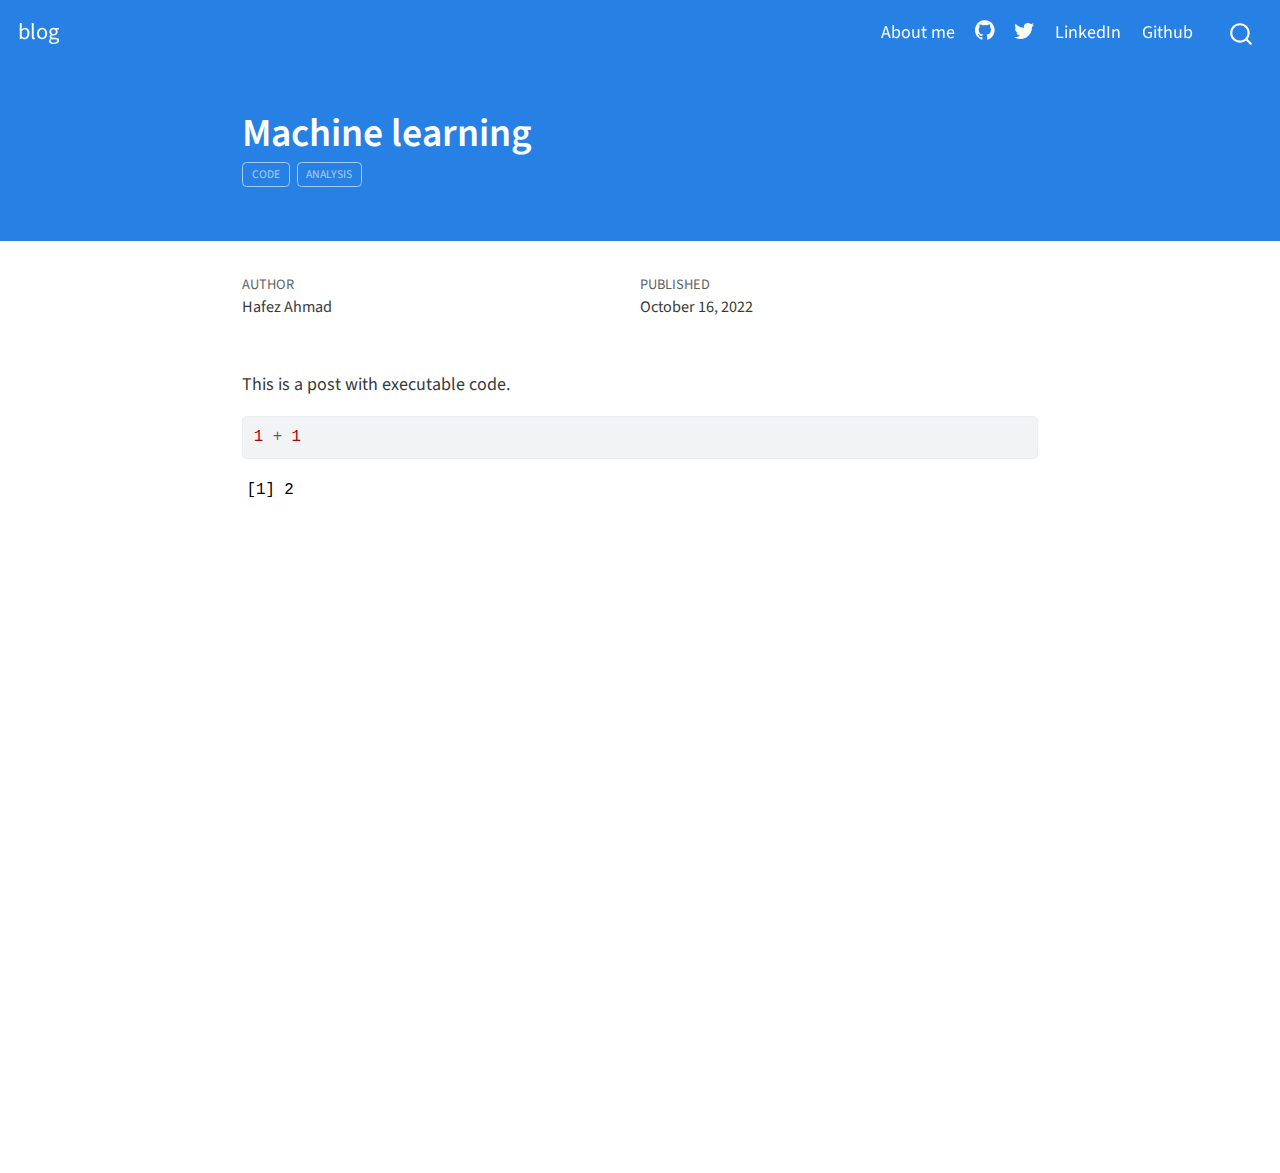
<file: docs/posts/Machine learning/index.html>
<!DOCTYPE html>
<html xmlns="http://www.w3.org/1999/xhtml" lang="en" xml:lang="en"><head>

<meta charset="utf-8">
<meta name="generator" content="quarto-1.0.37">

<meta name="viewport" content="width=device-width, initial-scale=1.0, user-scalable=yes">

<meta name="author" content="Hafez Ahmad">
<meta name="dcterms.date" content="2022-10-16">

<title>blog - Machine learning</title>
<style>
code{white-space: pre-wrap;}
span.smallcaps{font-variant: small-caps;}
span.underline{text-decoration: underline;}
div.column{display: inline-block; vertical-align: top; width: 50%;}
div.hanging-indent{margin-left: 1.5em; text-indent: -1.5em;}
ul.task-list{list-style: none;}
pre > code.sourceCode { white-space: pre; position: relative; }
pre > code.sourceCode > span { display: inline-block; line-height: 1.25; }
pre > code.sourceCode > span:empty { height: 1.2em; }
.sourceCode { overflow: visible; }
code.sourceCode > span { color: inherit; text-decoration: inherit; }
div.sourceCode { margin: 1em 0; }
pre.sourceCode { margin: 0; }
@media screen {
div.sourceCode { overflow: auto; }
}
@media print {
pre > code.sourceCode { white-space: pre-wrap; }
pre > code.sourceCode > span { text-indent: -5em; padding-left: 5em; }
}
pre.numberSource code
  { counter-reset: source-line 0; }
pre.numberSource code > span
  { position: relative; left: -4em; counter-increment: source-line; }
pre.numberSource code > span > a:first-child::before
  { content: counter(source-line);
    position: relative; left: -1em; text-align: right; vertical-align: baseline;
    border: none; display: inline-block;
    -webkit-touch-callout: none; -webkit-user-select: none;
    -khtml-user-select: none; -moz-user-select: none;
    -ms-user-select: none; user-select: none;
    padding: 0 4px; width: 4em;
    color: #aaaaaa;
  }
pre.numberSource { margin-left: 3em; border-left: 1px solid #aaaaaa;  padding-left: 4px; }
div.sourceCode
  {   }
@media screen {
pre > code.sourceCode > span > a:first-child::before { text-decoration: underline; }
}
code span.al { color: #ff0000; font-weight: bold; } /* Alert */
code span.an { color: #60a0b0; font-weight: bold; font-style: italic; } /* Annotation */
code span.at { color: #7d9029; } /* Attribute */
code span.bn { color: #40a070; } /* BaseN */
code span.bu { } /* BuiltIn */
code span.cf { color: #007020; font-weight: bold; } /* ControlFlow */
code span.ch { color: #4070a0; } /* Char */
code span.cn { color: #880000; } /* Constant */
code span.co { color: #60a0b0; font-style: italic; } /* Comment */
code span.cv { color: #60a0b0; font-weight: bold; font-style: italic; } /* CommentVar */
code span.do { color: #ba2121; font-style: italic; } /* Documentation */
code span.dt { color: #902000; } /* DataType */
code span.dv { color: #40a070; } /* DecVal */
code span.er { color: #ff0000; font-weight: bold; } /* Error */
code span.ex { } /* Extension */
code span.fl { color: #40a070; } /* Float */
code span.fu { color: #06287e; } /* Function */
code span.im { } /* Import */
code span.in { color: #60a0b0; font-weight: bold; font-style: italic; } /* Information */
code span.kw { color: #007020; font-weight: bold; } /* Keyword */
code span.op { color: #666666; } /* Operator */
code span.ot { color: #007020; } /* Other */
code span.pp { color: #bc7a00; } /* Preprocessor */
code span.sc { color: #4070a0; } /* SpecialChar */
code span.ss { color: #bb6688; } /* SpecialString */
code span.st { color: #4070a0; } /* String */
code span.va { color: #19177c; } /* Variable */
code span.vs { color: #4070a0; } /* VerbatimString */
code span.wa { color: #60a0b0; font-weight: bold; font-style: italic; } /* Warning */
</style>


<script src="../../site_libs/quarto-nav/quarto-nav.js"></script>
<script src="../../site_libs/quarto-nav/headroom.min.js"></script>
<script src="../../site_libs/clipboard/clipboard.min.js"></script>
<script src="../../site_libs/quarto-search/autocomplete.umd.js"></script>
<script src="../../site_libs/quarto-search/fuse.min.js"></script>
<script src="../../site_libs/quarto-search/quarto-search.js"></script>
<meta name="quarto:offset" content="../../">
<script src="../../site_libs/quarto-html/quarto.js"></script>
<script src="../../site_libs/quarto-html/popper.min.js"></script>
<script src="../../site_libs/quarto-html/tippy.umd.min.js"></script>
<script src="../../site_libs/quarto-html/anchor.min.js"></script>
<link href="../../site_libs/quarto-html/tippy.css" rel="stylesheet">
<link href="../../site_libs/quarto-html/quarto-syntax-highlighting.css" rel="stylesheet" id="quarto-text-highlighting-styles">
<script src="../../site_libs/bootstrap/bootstrap.min.js"></script>
<link href="../../site_libs/bootstrap/bootstrap-icons.css" rel="stylesheet">
<link href="../../site_libs/bootstrap/bootstrap.min.css" rel="stylesheet" id="quarto-bootstrap" data-mode="light">
<script id="quarto-search-options" type="application/json">{
  "location": "navbar",
  "copy-button": false,
  "collapse-after": 3,
  "panel-placement": "end",
  "type": "overlay",
  "limit": 20,
  "language": {
    "search-no-results-text": "No results",
    "search-matching-documents-text": "matching documents",
    "search-copy-link-title": "Copy link to search",
    "search-hide-matches-text": "Hide additional matches",
    "search-more-match-text": "more match in this document",
    "search-more-matches-text": "more matches in this document",
    "search-clear-button-title": "Clear",
    "search-detached-cancel-button-title": "Cancel",
    "search-submit-button-title": "Submit"
  }
}</script>


<link rel="stylesheet" href="../../styles.css">
</head>

<body class="nav-fixed fullcontent">

<div id="quarto-search-results"></div>
  <header id="quarto-header" class="headroom fixed-top">
    <nav class="navbar navbar-expand-lg navbar-dark ">
      <div class="navbar-container container-fluid">
      <a class="navbar-brand" href="../../index.html">
    <span class="navbar-title">blog</span>
  </a>
          <button class="navbar-toggler" type="button" data-bs-toggle="collapse" data-bs-target="#navbarCollapse" aria-controls="navbarCollapse" aria-expanded="false" aria-label="Toggle navigation" onclick="if (window.quartoToggleHeadroom) { window.quartoToggleHeadroom(); }">
  <span class="navbar-toggler-icon"></span>
</button>
          <div class="collapse navbar-collapse" id="navbarCollapse">
            <ul class="navbar-nav navbar-nav-scroll ms-auto">
  <li class="nav-item">
    <a class="nav-link" href="../../about.html">About me</a>
  </li>  
  <li class="nav-item compact">
    <a class="nav-link" href="https://github.com/"><i class="bi bi-github" role="img">
</i> 
 </a>
  </li>  
  <li class="nav-item compact">
    <a class="nav-link" href="https://twitter.com"><i class="bi bi-twitter" role="img">
</i> 
 </a>
  </li>  
  <li class="nav-item">
    <a class="nav-link" href="https://linkedin.com">LinkedIn</a>
  </li>  
  <li class="nav-item">
    <a class="nav-link" href="https://github.com">Github</a>
  </li>  
</ul>
              <div id="quarto-search" class="" title="Search"></div>
          </div> <!-- /navcollapse -->
      </div> <!-- /container-fluid -->
    </nav>
</header>
<!-- content -->
<header id="title-block-header" class="quarto-title-block default page-columns page-full">
  <div class="quarto-title-banner page-columns page-full">
    <div class="quarto-title column-body">
      <h1 class="title">Machine learning</h1>
                                <div class="quarto-categories">
                <div class="quarto-category">code</div>
                <div class="quarto-category">analysis</div>
              </div>
                  </div>
  </div>
    
  
  <div class="quarto-title-meta">

      <div>
      <div class="quarto-title-meta-heading">Author</div>
      <div class="quarto-title-meta-contents">
               <p>Hafez Ahmad </p>
            </div>
    </div>
      
      <div>
      <div class="quarto-title-meta-heading">Published</div>
      <div class="quarto-title-meta-contents">
        <p class="date">October 16, 2022</p>
      </div>
    </div>
      
    </div>
    
  
  </header><div id="quarto-content" class="quarto-container page-columns page-rows-contents page-layout-article page-navbar">
<!-- sidebar -->
<!-- margin-sidebar -->
    
<!-- main -->
<main class="content quarto-banner-title-block" id="quarto-document-content">




<p>This is a post with executable code.</p>
<div class="cell">
<div class="sourceCode cell-code" id="cb1"><pre class="sourceCode r code-with-copy"><code class="sourceCode r"><span id="cb1-1"><a href="#cb1-1" aria-hidden="true" tabindex="-1"></a><span class="dv">1</span> <span class="sc">+</span> <span class="dv">1</span></span></code><button title="Copy to Clipboard" class="code-copy-button"><i class="bi"></i></button></pre></div>
<div class="cell-output cell-output-stdout">
<pre><code>[1] 2</code></pre>
</div>
</div>



</main> <!-- /main -->
<script id="quarto-html-after-body" type="application/javascript">
window.document.addEventListener("DOMContentLoaded", function (event) {
  const toggleBodyColorMode = (bsSheetEl) => {
    const mode = bsSheetEl.getAttribute("data-mode");
    const bodyEl = window.document.querySelector("body");
    if (mode === "dark") {
      bodyEl.classList.add("quarto-dark");
      bodyEl.classList.remove("quarto-light");
    } else {
      bodyEl.classList.add("quarto-light");
      bodyEl.classList.remove("quarto-dark");
    }
  }
  const toggleBodyColorPrimary = () => {
    const bsSheetEl = window.document.querySelector("link#quarto-bootstrap");
    if (bsSheetEl) {
      toggleBodyColorMode(bsSheetEl);
    }
  }
  toggleBodyColorPrimary();  
  const icon = "";
  const anchorJS = new window.AnchorJS();
  anchorJS.options = {
    placement: 'right',
    icon: icon
  };
  anchorJS.add('.anchored');
  const clipboard = new window.ClipboardJS('.code-copy-button', {
    target: function(trigger) {
      return trigger.previousElementSibling;
    }
  });
  clipboard.on('success', function(e) {
    // button target
    const button = e.trigger;
    // don't keep focus
    button.blur();
    // flash "checked"
    button.classList.add('code-copy-button-checked');
    var currentTitle = button.getAttribute("title");
    button.setAttribute("title", "Copied!");
    setTimeout(function() {
      button.setAttribute("title", currentTitle);
      button.classList.remove('code-copy-button-checked');
    }, 1000);
    // clear code selection
    e.clearSelection();
  });
  function tippyHover(el, contentFn) {
    const config = {
      allowHTML: true,
      content: contentFn,
      maxWidth: 500,
      delay: 100,
      arrow: false,
      appendTo: function(el) {
          return el.parentElement;
      },
      interactive: true,
      interactiveBorder: 10,
      theme: 'quarto',
      placement: 'bottom-start'
    };
    window.tippy(el, config); 
  }
  const noterefs = window.document.querySelectorAll('a[role="doc-noteref"]');
  for (var i=0; i<noterefs.length; i++) {
    const ref = noterefs[i];
    tippyHover(ref, function() {
      let href = ref.getAttribute('href');
      try { href = new URL(href).hash; } catch {}
      const id = href.replace(/^#\/?/, "");
      const note = window.document.getElementById(id);
      return note.innerHTML;
    });
  }
  var bibliorefs = window.document.querySelectorAll('a[role="doc-biblioref"]');
  for (var i=0; i<bibliorefs.length; i++) {
    const ref = bibliorefs[i];
    const cites = ref.parentNode.getAttribute('data-cites').split(' ');
    tippyHover(ref, function() {
      var popup = window.document.createElement('div');
      cites.forEach(function(cite) {
        var citeDiv = window.document.createElement('div');
        citeDiv.classList.add('hanging-indent');
        citeDiv.classList.add('csl-entry');
        var biblioDiv = window.document.getElementById('ref-' + cite);
        if (biblioDiv) {
          citeDiv.innerHTML = biblioDiv.innerHTML;
        }
        popup.appendChild(citeDiv);
      });
      return popup.innerHTML;
    });
  }
});
</script>
</div> <!-- /content -->



</body></html>
</file>
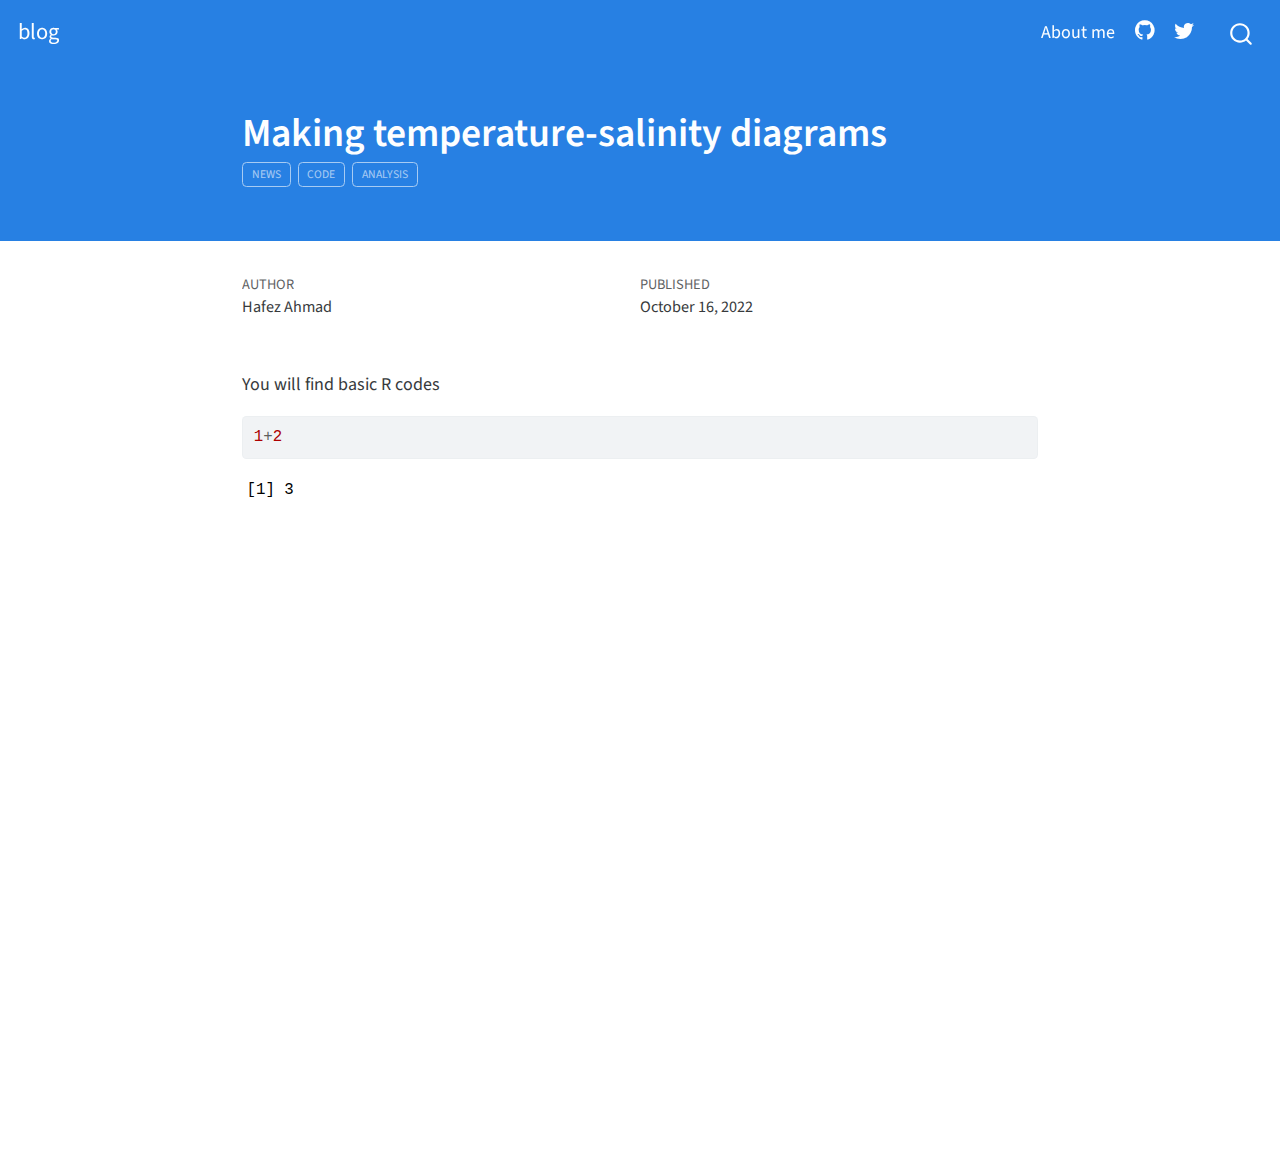
<file: docs/posts/Making temperature-salinity diagrams/index.html>
<!DOCTYPE html>
<html xmlns="http://www.w3.org/1999/xhtml" lang="en" xml:lang="en"><head>

<meta charset="utf-8">
<meta name="generator" content="quarto-1.0.37">

<meta name="viewport" content="width=device-width, initial-scale=1.0, user-scalable=yes">

<meta name="author" content="Hafez Ahmad">
<meta name="dcterms.date" content="2022-10-16">

<title>blog - Making temperature-salinity diagrams</title>
<style>
code{white-space: pre-wrap;}
span.smallcaps{font-variant: small-caps;}
span.underline{text-decoration: underline;}
div.column{display: inline-block; vertical-align: top; width: 50%;}
div.hanging-indent{margin-left: 1.5em; text-indent: -1.5em;}
ul.task-list{list-style: none;}
pre > code.sourceCode { white-space: pre; position: relative; }
pre > code.sourceCode > span { display: inline-block; line-height: 1.25; }
pre > code.sourceCode > span:empty { height: 1.2em; }
.sourceCode { overflow: visible; }
code.sourceCode > span { color: inherit; text-decoration: inherit; }
div.sourceCode { margin: 1em 0; }
pre.sourceCode { margin: 0; }
@media screen {
div.sourceCode { overflow: auto; }
}
@media print {
pre > code.sourceCode { white-space: pre-wrap; }
pre > code.sourceCode > span { text-indent: -5em; padding-left: 5em; }
}
pre.numberSource code
  { counter-reset: source-line 0; }
pre.numberSource code > span
  { position: relative; left: -4em; counter-increment: source-line; }
pre.numberSource code > span > a:first-child::before
  { content: counter(source-line);
    position: relative; left: -1em; text-align: right; vertical-align: baseline;
    border: none; display: inline-block;
    -webkit-touch-callout: none; -webkit-user-select: none;
    -khtml-user-select: none; -moz-user-select: none;
    -ms-user-select: none; user-select: none;
    padding: 0 4px; width: 4em;
    color: #aaaaaa;
  }
pre.numberSource { margin-left: 3em; border-left: 1px solid #aaaaaa;  padding-left: 4px; }
div.sourceCode
  {   }
@media screen {
pre > code.sourceCode > span > a:first-child::before { text-decoration: underline; }
}
code span.al { color: #ff0000; font-weight: bold; } /* Alert */
code span.an { color: #60a0b0; font-weight: bold; font-style: italic; } /* Annotation */
code span.at { color: #7d9029; } /* Attribute */
code span.bn { color: #40a070; } /* BaseN */
code span.bu { } /* BuiltIn */
code span.cf { color: #007020; font-weight: bold; } /* ControlFlow */
code span.ch { color: #4070a0; } /* Char */
code span.cn { color: #880000; } /* Constant */
code span.co { color: #60a0b0; font-style: italic; } /* Comment */
code span.cv { color: #60a0b0; font-weight: bold; font-style: italic; } /* CommentVar */
code span.do { color: #ba2121; font-style: italic; } /* Documentation */
code span.dt { color: #902000; } /* DataType */
code span.dv { color: #40a070; } /* DecVal */
code span.er { color: #ff0000; font-weight: bold; } /* Error */
code span.ex { } /* Extension */
code span.fl { color: #40a070; } /* Float */
code span.fu { color: #06287e; } /* Function */
code span.im { } /* Import */
code span.in { color: #60a0b0; font-weight: bold; font-style: italic; } /* Information */
code span.kw { color: #007020; font-weight: bold; } /* Keyword */
code span.op { color: #666666; } /* Operator */
code span.ot { color: #007020; } /* Other */
code span.pp { color: #bc7a00; } /* Preprocessor */
code span.sc { color: #4070a0; } /* SpecialChar */
code span.ss { color: #bb6688; } /* SpecialString */
code span.st { color: #4070a0; } /* String */
code span.va { color: #19177c; } /* Variable */
code span.vs { color: #4070a0; } /* VerbatimString */
code span.wa { color: #60a0b0; font-weight: bold; font-style: italic; } /* Warning */
</style>


<script src="../../site_libs/quarto-nav/quarto-nav.js"></script>
<script src="../../site_libs/quarto-nav/headroom.min.js"></script>
<script src="../../site_libs/clipboard/clipboard.min.js"></script>
<script src="../../site_libs/quarto-search/autocomplete.umd.js"></script>
<script src="../../site_libs/quarto-search/fuse.min.js"></script>
<script src="../../site_libs/quarto-search/quarto-search.js"></script>
<meta name="quarto:offset" content="../../">
<script src="../../site_libs/quarto-html/quarto.js"></script>
<script src="../../site_libs/quarto-html/popper.min.js"></script>
<script src="../../site_libs/quarto-html/tippy.umd.min.js"></script>
<script src="../../site_libs/quarto-html/anchor.min.js"></script>
<link href="../../site_libs/quarto-html/tippy.css" rel="stylesheet">
<link href="../../site_libs/quarto-html/quarto-syntax-highlighting.css" rel="stylesheet" id="quarto-text-highlighting-styles">
<script src="../../site_libs/bootstrap/bootstrap.min.js"></script>
<link href="../../site_libs/bootstrap/bootstrap-icons.css" rel="stylesheet">
<link href="../../site_libs/bootstrap/bootstrap.min.css" rel="stylesheet" id="quarto-bootstrap" data-mode="light">
<script id="quarto-search-options" type="application/json">{
  "location": "navbar",
  "copy-button": false,
  "collapse-after": 3,
  "panel-placement": "end",
  "type": "overlay",
  "limit": 20,
  "language": {
    "search-no-results-text": "No results",
    "search-matching-documents-text": "matching documents",
    "search-copy-link-title": "Copy link to search",
    "search-hide-matches-text": "Hide additional matches",
    "search-more-match-text": "more match in this document",
    "search-more-matches-text": "more matches in this document",
    "search-clear-button-title": "Clear",
    "search-detached-cancel-button-title": "Cancel",
    "search-submit-button-title": "Submit"
  }
}</script>


<link rel="stylesheet" href="../../styles.css">
</head>

<body class="nav-fixed fullcontent">

<div id="quarto-search-results"></div>
  <header id="quarto-header" class="headroom fixed-top">
    <nav class="navbar navbar-expand-lg navbar-dark ">
      <div class="navbar-container container-fluid">
      <a class="navbar-brand" href="../../index.html">
    <span class="navbar-title">blog</span>
  </a>
          <button class="navbar-toggler" type="button" data-bs-toggle="collapse" data-bs-target="#navbarCollapse" aria-controls="navbarCollapse" aria-expanded="false" aria-label="Toggle navigation" onclick="if (window.quartoToggleHeadroom) { window.quartoToggleHeadroom(); }">
  <span class="navbar-toggler-icon"></span>
</button>
          <div class="collapse navbar-collapse" id="navbarCollapse">
            <ul class="navbar-nav navbar-nav-scroll ms-auto">
  <li class="nav-item">
    <a class="nav-link" href="../../about.html">About me</a>
  </li>  
  <li class="nav-item compact">
    <a class="nav-link" href="https://github.com/"><i class="bi bi-github" role="img">
</i> 
 </a>
  </li>  
  <li class="nav-item compact">
    <a class="nav-link" href="https://twitter.com"><i class="bi bi-twitter" role="img">
</i> 
 </a>
  </li>  
</ul>
              <div id="quarto-search" class="" title="Search"></div>
          </div> <!-- /navcollapse -->
      </div> <!-- /container-fluid -->
    </nav>
</header>
<!-- content -->
<header id="title-block-header" class="quarto-title-block default page-columns page-full">
  <div class="quarto-title-banner page-columns page-full">
    <div class="quarto-title column-body">
      <h1 class="title">Making temperature-salinity diagrams</h1>
                                <div class="quarto-categories">
                <div class="quarto-category">news</div>
                <div class="quarto-category">code</div>
                <div class="quarto-category">analysis</div>
              </div>
                  </div>
  </div>
    
  
  <div class="quarto-title-meta">

      <div>
      <div class="quarto-title-meta-heading">Author</div>
      <div class="quarto-title-meta-contents">
               <p>Hafez Ahmad </p>
            </div>
    </div>
      
      <div>
      <div class="quarto-title-meta-heading">Published</div>
      <div class="quarto-title-meta-contents">
        <p class="date">October 16, 2022</p>
      </div>
    </div>
      
    </div>
    
  
  </header><div id="quarto-content" class="quarto-container page-columns page-rows-contents page-layout-article page-navbar">
<!-- sidebar -->
<!-- margin-sidebar -->
    
<!-- main -->
<main class="content quarto-banner-title-block" id="quarto-document-content">




<p>You will find basic R codes</p>
<div class="cell">
<div class="sourceCode cell-code" id="cb1"><pre class="sourceCode r code-with-copy"><code class="sourceCode r"><span id="cb1-1"><a href="#cb1-1" aria-hidden="true" tabindex="-1"></a><span class="dv">1</span><span class="sc">+</span><span class="dv">2</span></span></code><button title="Copy to Clipboard" class="code-copy-button"><i class="bi"></i></button></pre></div>
<div class="cell-output cell-output-stdout">
<pre><code>[1] 3</code></pre>
</div>
</div>



</main> <!-- /main -->
<script id="quarto-html-after-body" type="application/javascript">
window.document.addEventListener("DOMContentLoaded", function (event) {
  const toggleBodyColorMode = (bsSheetEl) => {
    const mode = bsSheetEl.getAttribute("data-mode");
    const bodyEl = window.document.querySelector("body");
    if (mode === "dark") {
      bodyEl.classList.add("quarto-dark");
      bodyEl.classList.remove("quarto-light");
    } else {
      bodyEl.classList.add("quarto-light");
      bodyEl.classList.remove("quarto-dark");
    }
  }
  const toggleBodyColorPrimary = () => {
    const bsSheetEl = window.document.querySelector("link#quarto-bootstrap");
    if (bsSheetEl) {
      toggleBodyColorMode(bsSheetEl);
    }
  }
  toggleBodyColorPrimary();  
  const icon = "";
  const anchorJS = new window.AnchorJS();
  anchorJS.options = {
    placement: 'right',
    icon: icon
  };
  anchorJS.add('.anchored');
  const clipboard = new window.ClipboardJS('.code-copy-button', {
    target: function(trigger) {
      return trigger.previousElementSibling;
    }
  });
  clipboard.on('success', function(e) {
    // button target
    const button = e.trigger;
    // don't keep focus
    button.blur();
    // flash "checked"
    button.classList.add('code-copy-button-checked');
    var currentTitle = button.getAttribute("title");
    button.setAttribute("title", "Copied!");
    setTimeout(function() {
      button.setAttribute("title", currentTitle);
      button.classList.remove('code-copy-button-checked');
    }, 1000);
    // clear code selection
    e.clearSelection();
  });
  function tippyHover(el, contentFn) {
    const config = {
      allowHTML: true,
      content: contentFn,
      maxWidth: 500,
      delay: 100,
      arrow: false,
      appendTo: function(el) {
          return el.parentElement;
      },
      interactive: true,
      interactiveBorder: 10,
      theme: 'quarto',
      placement: 'bottom-start'
    };
    window.tippy(el, config); 
  }
  const noterefs = window.document.querySelectorAll('a[role="doc-noteref"]');
  for (var i=0; i<noterefs.length; i++) {
    const ref = noterefs[i];
    tippyHover(ref, function() {
      let href = ref.getAttribute('href');
      try { href = new URL(href).hash; } catch {}
      const id = href.replace(/^#\/?/, "");
      const note = window.document.getElementById(id);
      return note.innerHTML;
    });
  }
  var bibliorefs = window.document.querySelectorAll('a[role="doc-biblioref"]');
  for (var i=0; i<bibliorefs.length; i++) {
    const ref = bibliorefs[i];
    const cites = ref.parentNode.getAttribute('data-cites').split(' ');
    tippyHover(ref, function() {
      var popup = window.document.createElement('div');
      cites.forEach(function(cite) {
        var citeDiv = window.document.createElement('div');
        citeDiv.classList.add('hanging-indent');
        citeDiv.classList.add('csl-entry');
        var biblioDiv = window.document.getElementById('ref-' + cite);
        if (biblioDiv) {
          citeDiv.innerHTML = biblioDiv.innerHTML;
        }
        popup.appendChild(citeDiv);
      });
      return popup.innerHTML;
    });
  }
});
</script>
</div> <!-- /content -->



</body></html>
</file>
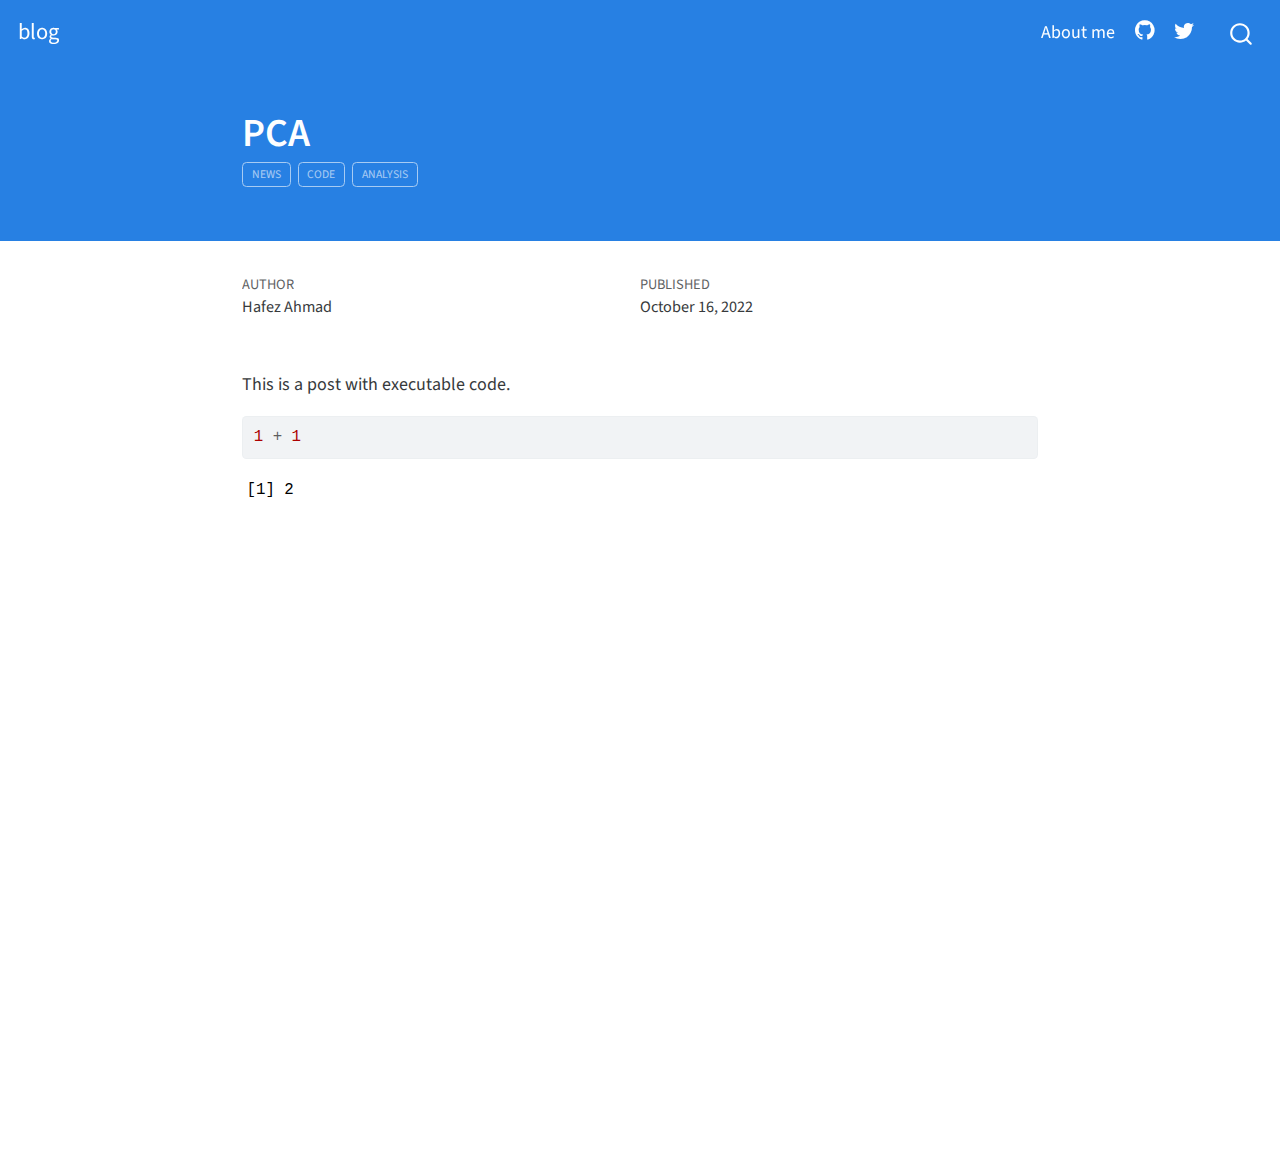
<file: docs/posts/PCA/index.html>
<!DOCTYPE html>
<html xmlns="http://www.w3.org/1999/xhtml" lang="en" xml:lang="en"><head>

<meta charset="utf-8">
<meta name="generator" content="quarto-1.0.37">

<meta name="viewport" content="width=device-width, initial-scale=1.0, user-scalable=yes">

<meta name="author" content="Hafez Ahmad">
<meta name="dcterms.date" content="2022-10-16">

<title>blog - PCA</title>
<style>
code{white-space: pre-wrap;}
span.smallcaps{font-variant: small-caps;}
span.underline{text-decoration: underline;}
div.column{display: inline-block; vertical-align: top; width: 50%;}
div.hanging-indent{margin-left: 1.5em; text-indent: -1.5em;}
ul.task-list{list-style: none;}
pre > code.sourceCode { white-space: pre; position: relative; }
pre > code.sourceCode > span { display: inline-block; line-height: 1.25; }
pre > code.sourceCode > span:empty { height: 1.2em; }
.sourceCode { overflow: visible; }
code.sourceCode > span { color: inherit; text-decoration: inherit; }
div.sourceCode { margin: 1em 0; }
pre.sourceCode { margin: 0; }
@media screen {
div.sourceCode { overflow: auto; }
}
@media print {
pre > code.sourceCode { white-space: pre-wrap; }
pre > code.sourceCode > span { text-indent: -5em; padding-left: 5em; }
}
pre.numberSource code
  { counter-reset: source-line 0; }
pre.numberSource code > span
  { position: relative; left: -4em; counter-increment: source-line; }
pre.numberSource code > span > a:first-child::before
  { content: counter(source-line);
    position: relative; left: -1em; text-align: right; vertical-align: baseline;
    border: none; display: inline-block;
    -webkit-touch-callout: none; -webkit-user-select: none;
    -khtml-user-select: none; -moz-user-select: none;
    -ms-user-select: none; user-select: none;
    padding: 0 4px; width: 4em;
    color: #aaaaaa;
  }
pre.numberSource { margin-left: 3em; border-left: 1px solid #aaaaaa;  padding-left: 4px; }
div.sourceCode
  {   }
@media screen {
pre > code.sourceCode > span > a:first-child::before { text-decoration: underline; }
}
code span.al { color: #ff0000; font-weight: bold; } /* Alert */
code span.an { color: #60a0b0; font-weight: bold; font-style: italic; } /* Annotation */
code span.at { color: #7d9029; } /* Attribute */
code span.bn { color: #40a070; } /* BaseN */
code span.bu { } /* BuiltIn */
code span.cf { color: #007020; font-weight: bold; } /* ControlFlow */
code span.ch { color: #4070a0; } /* Char */
code span.cn { color: #880000; } /* Constant */
code span.co { color: #60a0b0; font-style: italic; } /* Comment */
code span.cv { color: #60a0b0; font-weight: bold; font-style: italic; } /* CommentVar */
code span.do { color: #ba2121; font-style: italic; } /* Documentation */
code span.dt { color: #902000; } /* DataType */
code span.dv { color: #40a070; } /* DecVal */
code span.er { color: #ff0000; font-weight: bold; } /* Error */
code span.ex { } /* Extension */
code span.fl { color: #40a070; } /* Float */
code span.fu { color: #06287e; } /* Function */
code span.im { } /* Import */
code span.in { color: #60a0b0; font-weight: bold; font-style: italic; } /* Information */
code span.kw { color: #007020; font-weight: bold; } /* Keyword */
code span.op { color: #666666; } /* Operator */
code span.ot { color: #007020; } /* Other */
code span.pp { color: #bc7a00; } /* Preprocessor */
code span.sc { color: #4070a0; } /* SpecialChar */
code span.ss { color: #bb6688; } /* SpecialString */
code span.st { color: #4070a0; } /* String */
code span.va { color: #19177c; } /* Variable */
code span.vs { color: #4070a0; } /* VerbatimString */
code span.wa { color: #60a0b0; font-weight: bold; font-style: italic; } /* Warning */
</style>


<script src="../../site_libs/quarto-nav/quarto-nav.js"></script>
<script src="../../site_libs/quarto-nav/headroom.min.js"></script>
<script src="../../site_libs/clipboard/clipboard.min.js"></script>
<script src="../../site_libs/quarto-search/autocomplete.umd.js"></script>
<script src="../../site_libs/quarto-search/fuse.min.js"></script>
<script src="../../site_libs/quarto-search/quarto-search.js"></script>
<meta name="quarto:offset" content="../../">
<script src="../../site_libs/quarto-html/quarto.js"></script>
<script src="../../site_libs/quarto-html/popper.min.js"></script>
<script src="../../site_libs/quarto-html/tippy.umd.min.js"></script>
<script src="../../site_libs/quarto-html/anchor.min.js"></script>
<link href="../../site_libs/quarto-html/tippy.css" rel="stylesheet">
<link href="../../site_libs/quarto-html/quarto-syntax-highlighting.css" rel="stylesheet" id="quarto-text-highlighting-styles">
<script src="../../site_libs/bootstrap/bootstrap.min.js"></script>
<link href="../../site_libs/bootstrap/bootstrap-icons.css" rel="stylesheet">
<link href="../../site_libs/bootstrap/bootstrap.min.css" rel="stylesheet" id="quarto-bootstrap" data-mode="light">
<script id="quarto-search-options" type="application/json">{
  "location": "navbar",
  "copy-button": false,
  "collapse-after": 3,
  "panel-placement": "end",
  "type": "overlay",
  "limit": 20,
  "language": {
    "search-no-results-text": "No results",
    "search-matching-documents-text": "matching documents",
    "search-copy-link-title": "Copy link to search",
    "search-hide-matches-text": "Hide additional matches",
    "search-more-match-text": "more match in this document",
    "search-more-matches-text": "more matches in this document",
    "search-clear-button-title": "Clear",
    "search-detached-cancel-button-title": "Cancel",
    "search-submit-button-title": "Submit"
  }
}</script>


<link rel="stylesheet" href="../../styles.css">
</head>

<body class="nav-fixed fullcontent">

<div id="quarto-search-results"></div>
  <header id="quarto-header" class="headroom fixed-top">
    <nav class="navbar navbar-expand-lg navbar-dark ">
      <div class="navbar-container container-fluid">
      <a class="navbar-brand" href="../../index.html">
    <span class="navbar-title">blog</span>
  </a>
          <button class="navbar-toggler" type="button" data-bs-toggle="collapse" data-bs-target="#navbarCollapse" aria-controls="navbarCollapse" aria-expanded="false" aria-label="Toggle navigation" onclick="if (window.quartoToggleHeadroom) { window.quartoToggleHeadroom(); }">
  <span class="navbar-toggler-icon"></span>
</button>
          <div class="collapse navbar-collapse" id="navbarCollapse">
            <ul class="navbar-nav navbar-nav-scroll ms-auto">
  <li class="nav-item">
    <a class="nav-link" href="../../about.html">About me</a>
  </li>  
  <li class="nav-item compact">
    <a class="nav-link" href="https://github.com/"><i class="bi bi-github" role="img">
</i> 
 </a>
  </li>  
  <li class="nav-item compact">
    <a class="nav-link" href="https://twitter.com"><i class="bi bi-twitter" role="img">
</i> 
 </a>
  </li>  
</ul>
              <div id="quarto-search" class="" title="Search"></div>
          </div> <!-- /navcollapse -->
      </div> <!-- /container-fluid -->
    </nav>
</header>
<!-- content -->
<header id="title-block-header" class="quarto-title-block default page-columns page-full">
  <div class="quarto-title-banner page-columns page-full">
    <div class="quarto-title column-body">
      <h1 class="title">PCA</h1>
                                <div class="quarto-categories">
                <div class="quarto-category">news</div>
                <div class="quarto-category">code</div>
                <div class="quarto-category">analysis</div>
              </div>
                  </div>
  </div>
    
  
  <div class="quarto-title-meta">

      <div>
      <div class="quarto-title-meta-heading">Author</div>
      <div class="quarto-title-meta-contents">
               <p>Hafez Ahmad </p>
            </div>
    </div>
      
      <div>
      <div class="quarto-title-meta-heading">Published</div>
      <div class="quarto-title-meta-contents">
        <p class="date">October 16, 2022</p>
      </div>
    </div>
      
    </div>
    
  
  </header><div id="quarto-content" class="quarto-container page-columns page-rows-contents page-layout-article page-navbar">
<!-- sidebar -->
<!-- margin-sidebar -->
    
<!-- main -->
<main class="content quarto-banner-title-block" id="quarto-document-content">




<p>This is a post with executable code.</p>
<div class="cell">
<div class="sourceCode cell-code" id="cb1"><pre class="sourceCode r code-with-copy"><code class="sourceCode r"><span id="cb1-1"><a href="#cb1-1" aria-hidden="true" tabindex="-1"></a><span class="dv">1</span> <span class="sc">+</span> <span class="dv">1</span></span></code><button title="Copy to Clipboard" class="code-copy-button"><i class="bi"></i></button></pre></div>
<div class="cell-output cell-output-stdout">
<pre><code>[1] 2</code></pre>
</div>
</div>



</main> <!-- /main -->
<script id="quarto-html-after-body" type="application/javascript">
window.document.addEventListener("DOMContentLoaded", function (event) {
  const toggleBodyColorMode = (bsSheetEl) => {
    const mode = bsSheetEl.getAttribute("data-mode");
    const bodyEl = window.document.querySelector("body");
    if (mode === "dark") {
      bodyEl.classList.add("quarto-dark");
      bodyEl.classList.remove("quarto-light");
    } else {
      bodyEl.classList.add("quarto-light");
      bodyEl.classList.remove("quarto-dark");
    }
  }
  const toggleBodyColorPrimary = () => {
    const bsSheetEl = window.document.querySelector("link#quarto-bootstrap");
    if (bsSheetEl) {
      toggleBodyColorMode(bsSheetEl);
    }
  }
  toggleBodyColorPrimary();  
  const icon = "";
  const anchorJS = new window.AnchorJS();
  anchorJS.options = {
    placement: 'right',
    icon: icon
  };
  anchorJS.add('.anchored');
  const clipboard = new window.ClipboardJS('.code-copy-button', {
    target: function(trigger) {
      return trigger.previousElementSibling;
    }
  });
  clipboard.on('success', function(e) {
    // button target
    const button = e.trigger;
    // don't keep focus
    button.blur();
    // flash "checked"
    button.classList.add('code-copy-button-checked');
    var currentTitle = button.getAttribute("title");
    button.setAttribute("title", "Copied!");
    setTimeout(function() {
      button.setAttribute("title", currentTitle);
      button.classList.remove('code-copy-button-checked');
    }, 1000);
    // clear code selection
    e.clearSelection();
  });
  function tippyHover(el, contentFn) {
    const config = {
      allowHTML: true,
      content: contentFn,
      maxWidth: 500,
      delay: 100,
      arrow: false,
      appendTo: function(el) {
          return el.parentElement;
      },
      interactive: true,
      interactiveBorder: 10,
      theme: 'quarto',
      placement: 'bottom-start'
    };
    window.tippy(el, config); 
  }
  const noterefs = window.document.querySelectorAll('a[role="doc-noteref"]');
  for (var i=0; i<noterefs.length; i++) {
    const ref = noterefs[i];
    tippyHover(ref, function() {
      let href = ref.getAttribute('href');
      try { href = new URL(href).hash; } catch {}
      const id = href.replace(/^#\/?/, "");
      const note = window.document.getElementById(id);
      return note.innerHTML;
    });
  }
  var bibliorefs = window.document.querySelectorAll('a[role="doc-biblioref"]');
  for (var i=0; i<bibliorefs.length; i++) {
    const ref = bibliorefs[i];
    const cites = ref.parentNode.getAttribute('data-cites').split(' ');
    tippyHover(ref, function() {
      var popup = window.document.createElement('div');
      cites.forEach(function(cite) {
        var citeDiv = window.document.createElement('div');
        citeDiv.classList.add('hanging-indent');
        citeDiv.classList.add('csl-entry');
        var biblioDiv = window.document.getElementById('ref-' + cite);
        if (biblioDiv) {
          citeDiv.innerHTML = biblioDiv.innerHTML;
        }
        popup.appendChild(citeDiv);
      });
      return popup.innerHTML;
    });
  }
});
</script>
</div> <!-- /content -->



</body></html>
</file>
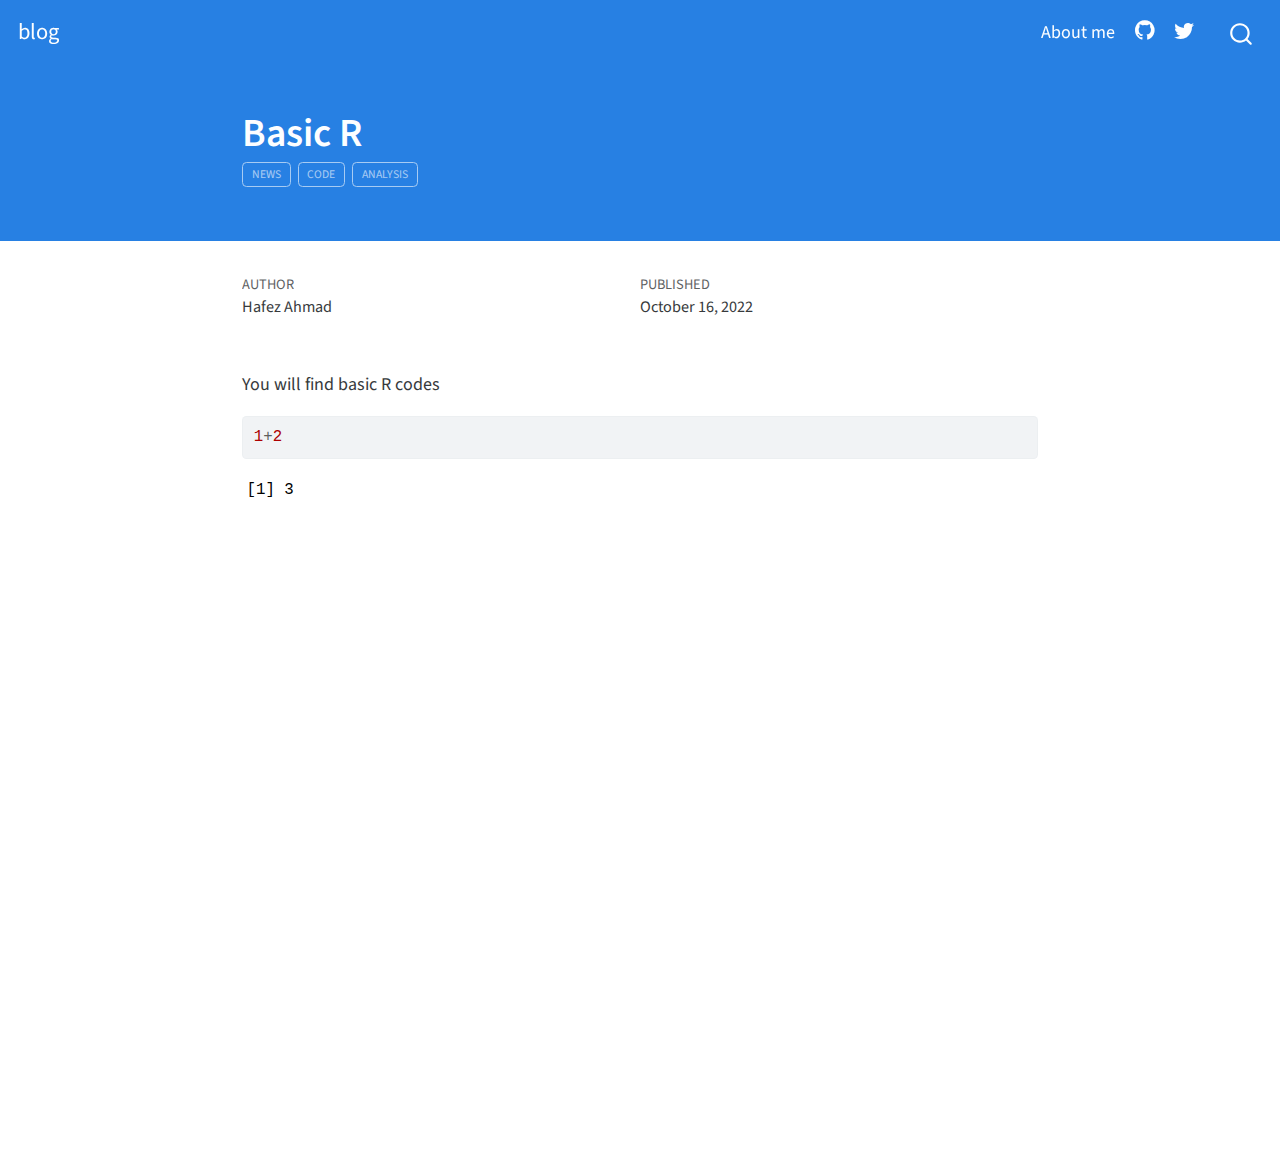
<file: docs/posts/Popular R packages used in Oceanography, Fisheries and environmental science/index.html>
<!DOCTYPE html>
<html xmlns="http://www.w3.org/1999/xhtml" lang="en" xml:lang="en"><head>

<meta charset="utf-8">
<meta name="generator" content="quarto-1.0.37">

<meta name="viewport" content="width=device-width, initial-scale=1.0, user-scalable=yes">

<meta name="author" content="Hafez Ahmad">
<meta name="dcterms.date" content="2022-10-16">

<title>blog - Basic R</title>
<style>
code{white-space: pre-wrap;}
span.smallcaps{font-variant: small-caps;}
span.underline{text-decoration: underline;}
div.column{display: inline-block; vertical-align: top; width: 50%;}
div.hanging-indent{margin-left: 1.5em; text-indent: -1.5em;}
ul.task-list{list-style: none;}
pre > code.sourceCode { white-space: pre; position: relative; }
pre > code.sourceCode > span { display: inline-block; line-height: 1.25; }
pre > code.sourceCode > span:empty { height: 1.2em; }
.sourceCode { overflow: visible; }
code.sourceCode > span { color: inherit; text-decoration: inherit; }
div.sourceCode { margin: 1em 0; }
pre.sourceCode { margin: 0; }
@media screen {
div.sourceCode { overflow: auto; }
}
@media print {
pre > code.sourceCode { white-space: pre-wrap; }
pre > code.sourceCode > span { text-indent: -5em; padding-left: 5em; }
}
pre.numberSource code
  { counter-reset: source-line 0; }
pre.numberSource code > span
  { position: relative; left: -4em; counter-increment: source-line; }
pre.numberSource code > span > a:first-child::before
  { content: counter(source-line);
    position: relative; left: -1em; text-align: right; vertical-align: baseline;
    border: none; display: inline-block;
    -webkit-touch-callout: none; -webkit-user-select: none;
    -khtml-user-select: none; -moz-user-select: none;
    -ms-user-select: none; user-select: none;
    padding: 0 4px; width: 4em;
    color: #aaaaaa;
  }
pre.numberSource { margin-left: 3em; border-left: 1px solid #aaaaaa;  padding-left: 4px; }
div.sourceCode
  {   }
@media screen {
pre > code.sourceCode > span > a:first-child::before { text-decoration: underline; }
}
code span.al { color: #ff0000; font-weight: bold; } /* Alert */
code span.an { color: #60a0b0; font-weight: bold; font-style: italic; } /* Annotation */
code span.at { color: #7d9029; } /* Attribute */
code span.bn { color: #40a070; } /* BaseN */
code span.bu { } /* BuiltIn */
code span.cf { color: #007020; font-weight: bold; } /* ControlFlow */
code span.ch { color: #4070a0; } /* Char */
code span.cn { color: #880000; } /* Constant */
code span.co { color: #60a0b0; font-style: italic; } /* Comment */
code span.cv { color: #60a0b0; font-weight: bold; font-style: italic; } /* CommentVar */
code span.do { color: #ba2121; font-style: italic; } /* Documentation */
code span.dt { color: #902000; } /* DataType */
code span.dv { color: #40a070; } /* DecVal */
code span.er { color: #ff0000; font-weight: bold; } /* Error */
code span.ex { } /* Extension */
code span.fl { color: #40a070; } /* Float */
code span.fu { color: #06287e; } /* Function */
code span.im { } /* Import */
code span.in { color: #60a0b0; font-weight: bold; font-style: italic; } /* Information */
code span.kw { color: #007020; font-weight: bold; } /* Keyword */
code span.op { color: #666666; } /* Operator */
code span.ot { color: #007020; } /* Other */
code span.pp { color: #bc7a00; } /* Preprocessor */
code span.sc { color: #4070a0; } /* SpecialChar */
code span.ss { color: #bb6688; } /* SpecialString */
code span.st { color: #4070a0; } /* String */
code span.va { color: #19177c; } /* Variable */
code span.vs { color: #4070a0; } /* VerbatimString */
code span.wa { color: #60a0b0; font-weight: bold; font-style: italic; } /* Warning */
</style>


<script src="../../site_libs/quarto-nav/quarto-nav.js"></script>
<script src="../../site_libs/quarto-nav/headroom.min.js"></script>
<script src="../../site_libs/clipboard/clipboard.min.js"></script>
<script src="../../site_libs/quarto-search/autocomplete.umd.js"></script>
<script src="../../site_libs/quarto-search/fuse.min.js"></script>
<script src="../../site_libs/quarto-search/quarto-search.js"></script>
<meta name="quarto:offset" content="../../">
<script src="../../site_libs/quarto-html/quarto.js"></script>
<script src="../../site_libs/quarto-html/popper.min.js"></script>
<script src="../../site_libs/quarto-html/tippy.umd.min.js"></script>
<script src="../../site_libs/quarto-html/anchor.min.js"></script>
<link href="../../site_libs/quarto-html/tippy.css" rel="stylesheet">
<link href="../../site_libs/quarto-html/quarto-syntax-highlighting.css" rel="stylesheet" id="quarto-text-highlighting-styles">
<script src="../../site_libs/bootstrap/bootstrap.min.js"></script>
<link href="../../site_libs/bootstrap/bootstrap-icons.css" rel="stylesheet">
<link href="../../site_libs/bootstrap/bootstrap.min.css" rel="stylesheet" id="quarto-bootstrap" data-mode="light">
<script id="quarto-search-options" type="application/json">{
  "location": "navbar",
  "copy-button": false,
  "collapse-after": 3,
  "panel-placement": "end",
  "type": "overlay",
  "limit": 20,
  "language": {
    "search-no-results-text": "No results",
    "search-matching-documents-text": "matching documents",
    "search-copy-link-title": "Copy link to search",
    "search-hide-matches-text": "Hide additional matches",
    "search-more-match-text": "more match in this document",
    "search-more-matches-text": "more matches in this document",
    "search-clear-button-title": "Clear",
    "search-detached-cancel-button-title": "Cancel",
    "search-submit-button-title": "Submit"
  }
}</script>


<link rel="stylesheet" href="../../styles.css">
</head>

<body class="nav-fixed fullcontent">

<div id="quarto-search-results"></div>
  <header id="quarto-header" class="headroom fixed-top">
    <nav class="navbar navbar-expand-lg navbar-dark ">
      <div class="navbar-container container-fluid">
      <a class="navbar-brand" href="../../index.html">
    <span class="navbar-title">blog</span>
  </a>
          <button class="navbar-toggler" type="button" data-bs-toggle="collapse" data-bs-target="#navbarCollapse" aria-controls="navbarCollapse" aria-expanded="false" aria-label="Toggle navigation" onclick="if (window.quartoToggleHeadroom) { window.quartoToggleHeadroom(); }">
  <span class="navbar-toggler-icon"></span>
</button>
          <div class="collapse navbar-collapse" id="navbarCollapse">
            <ul class="navbar-nav navbar-nav-scroll ms-auto">
  <li class="nav-item">
    <a class="nav-link" href="../../about.html">About me</a>
  </li>  
  <li class="nav-item compact">
    <a class="nav-link" href="https://github.com/"><i class="bi bi-github" role="img">
</i> 
 </a>
  </li>  
  <li class="nav-item compact">
    <a class="nav-link" href="https://twitter.com"><i class="bi bi-twitter" role="img">
</i> 
 </a>
  </li>  
</ul>
              <div id="quarto-search" class="" title="Search"></div>
          </div> <!-- /navcollapse -->
      </div> <!-- /container-fluid -->
    </nav>
</header>
<!-- content -->
<header id="title-block-header" class="quarto-title-block default page-columns page-full">
  <div class="quarto-title-banner page-columns page-full">
    <div class="quarto-title column-body">
      <h1 class="title">Basic R</h1>
                                <div class="quarto-categories">
                <div class="quarto-category">news</div>
                <div class="quarto-category">code</div>
                <div class="quarto-category">analysis</div>
              </div>
                  </div>
  </div>
    
  
  <div class="quarto-title-meta">

      <div>
      <div class="quarto-title-meta-heading">Author</div>
      <div class="quarto-title-meta-contents">
               <p>Hafez Ahmad </p>
            </div>
    </div>
      
      <div>
      <div class="quarto-title-meta-heading">Published</div>
      <div class="quarto-title-meta-contents">
        <p class="date">October 16, 2022</p>
      </div>
    </div>
      
    </div>
    
  
  </header><div id="quarto-content" class="quarto-container page-columns page-rows-contents page-layout-article page-navbar">
<!-- sidebar -->
<!-- margin-sidebar -->
    
<!-- main -->
<main class="content quarto-banner-title-block" id="quarto-document-content">




<p>You will find basic R codes</p>
<div class="cell">
<div class="sourceCode cell-code" id="cb1"><pre class="sourceCode r code-with-copy"><code class="sourceCode r"><span id="cb1-1"><a href="#cb1-1" aria-hidden="true" tabindex="-1"></a><span class="dv">1</span><span class="sc">+</span><span class="dv">2</span></span></code><button title="Copy to Clipboard" class="code-copy-button"><i class="bi"></i></button></pre></div>
<div class="cell-output cell-output-stdout">
<pre><code>[1] 3</code></pre>
</div>
</div>



</main> <!-- /main -->
<script id="quarto-html-after-body" type="application/javascript">
window.document.addEventListener("DOMContentLoaded", function (event) {
  const toggleBodyColorMode = (bsSheetEl) => {
    const mode = bsSheetEl.getAttribute("data-mode");
    const bodyEl = window.document.querySelector("body");
    if (mode === "dark") {
      bodyEl.classList.add("quarto-dark");
      bodyEl.classList.remove("quarto-light");
    } else {
      bodyEl.classList.add("quarto-light");
      bodyEl.classList.remove("quarto-dark");
    }
  }
  const toggleBodyColorPrimary = () => {
    const bsSheetEl = window.document.querySelector("link#quarto-bootstrap");
    if (bsSheetEl) {
      toggleBodyColorMode(bsSheetEl);
    }
  }
  toggleBodyColorPrimary();  
  const icon = "";
  const anchorJS = new window.AnchorJS();
  anchorJS.options = {
    placement: 'right',
    icon: icon
  };
  anchorJS.add('.anchored');
  const clipboard = new window.ClipboardJS('.code-copy-button', {
    target: function(trigger) {
      return trigger.previousElementSibling;
    }
  });
  clipboard.on('success', function(e) {
    // button target
    const button = e.trigger;
    // don't keep focus
    button.blur();
    // flash "checked"
    button.classList.add('code-copy-button-checked');
    var currentTitle = button.getAttribute("title");
    button.setAttribute("title", "Copied!");
    setTimeout(function() {
      button.setAttribute("title", currentTitle);
      button.classList.remove('code-copy-button-checked');
    }, 1000);
    // clear code selection
    e.clearSelection();
  });
  function tippyHover(el, contentFn) {
    const config = {
      allowHTML: true,
      content: contentFn,
      maxWidth: 500,
      delay: 100,
      arrow: false,
      appendTo: function(el) {
          return el.parentElement;
      },
      interactive: true,
      interactiveBorder: 10,
      theme: 'quarto',
      placement: 'bottom-start'
    };
    window.tippy(el, config); 
  }
  const noterefs = window.document.querySelectorAll('a[role="doc-noteref"]');
  for (var i=0; i<noterefs.length; i++) {
    const ref = noterefs[i];
    tippyHover(ref, function() {
      let href = ref.getAttribute('href');
      try { href = new URL(href).hash; } catch {}
      const id = href.replace(/^#\/?/, "");
      const note = window.document.getElementById(id);
      return note.innerHTML;
    });
  }
  var bibliorefs = window.document.querySelectorAll('a[role="doc-biblioref"]');
  for (var i=0; i<bibliorefs.length; i++) {
    const ref = bibliorefs[i];
    const cites = ref.parentNode.getAttribute('data-cites').split(' ');
    tippyHover(ref, function() {
      var popup = window.document.createElement('div');
      cites.forEach(function(cite) {
        var citeDiv = window.document.createElement('div');
        citeDiv.classList.add('hanging-indent');
        citeDiv.classList.add('csl-entry');
        var biblioDiv = window.document.getElementById('ref-' + cite);
        if (biblioDiv) {
          citeDiv.innerHTML = biblioDiv.innerHTML;
        }
        popup.appendChild(citeDiv);
      });
      return popup.innerHTML;
    });
  }
});
</script>
</div> <!-- /content -->



</body></html>
</file>
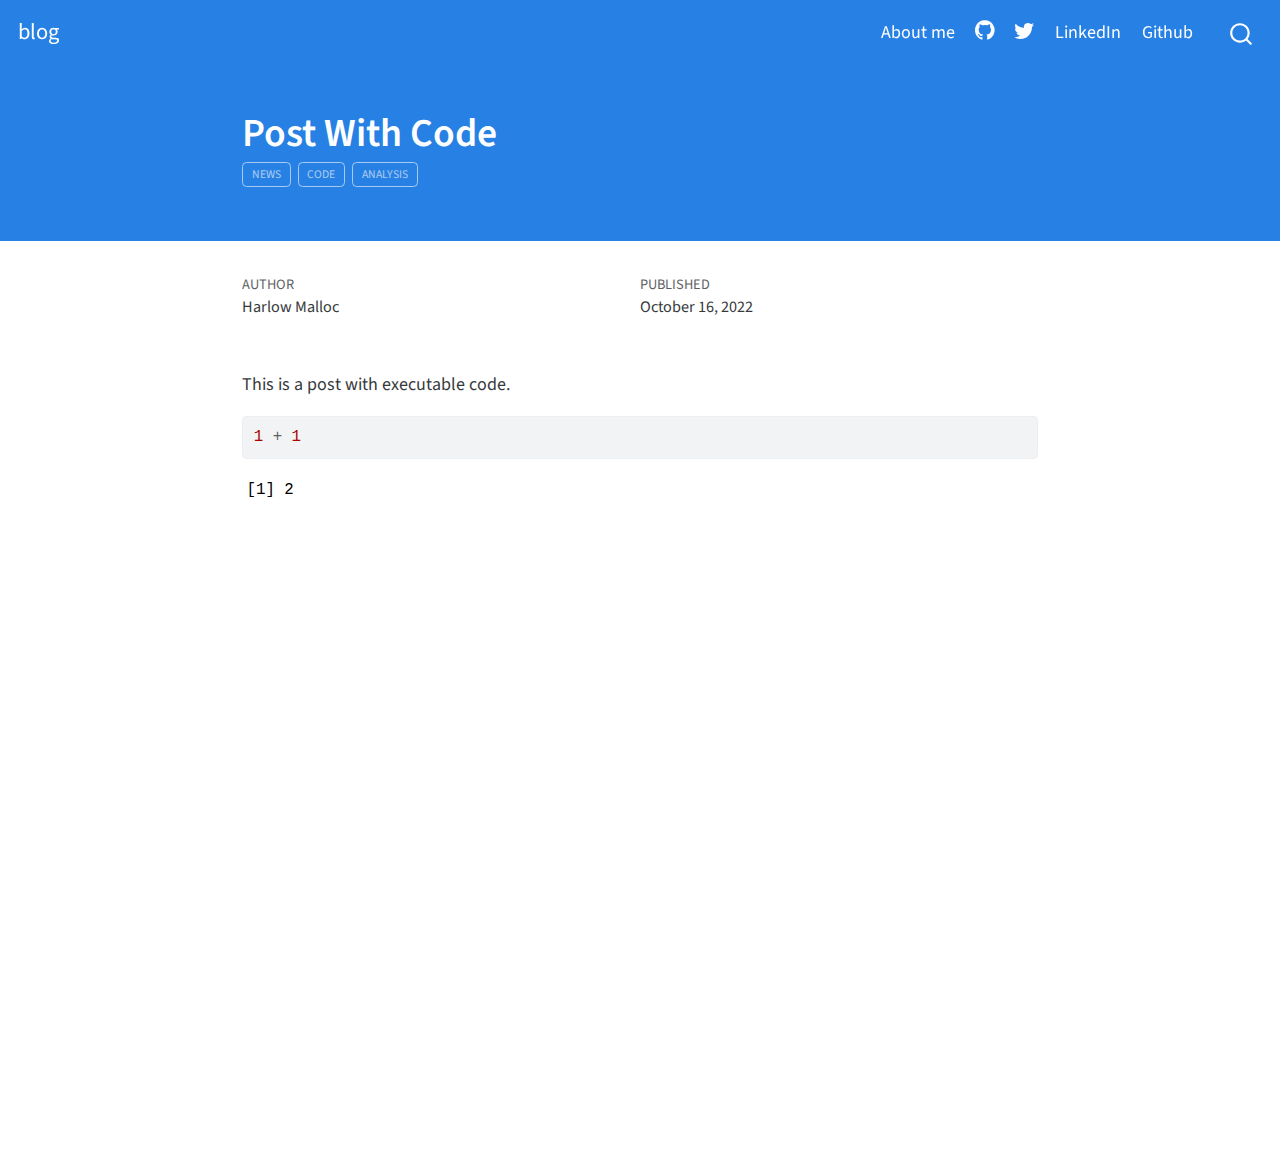
<file: docs/posts/post-with-code/index.html>
<!DOCTYPE html>
<html xmlns="http://www.w3.org/1999/xhtml" lang="en" xml:lang="en"><head>

<meta charset="utf-8">
<meta name="generator" content="quarto-1.0.37">

<meta name="viewport" content="width=device-width, initial-scale=1.0, user-scalable=yes">

<meta name="author" content="Harlow Malloc">
<meta name="dcterms.date" content="2022-10-16">

<title>blog - Ecological data analysis with R</title>
<style>
code{white-space: pre-wrap;}
span.smallcaps{font-variant: small-caps;}
span.underline{text-decoration: underline;}
div.column{display: inline-block; vertical-align: top; width: 50%;}
div.hanging-indent{margin-left: 1.5em; text-indent: -1.5em;}
ul.task-list{list-style: none;}
pre > code.sourceCode { white-space: pre; position: relative; }
pre > code.sourceCode > span { display: inline-block; line-height: 1.25; }
pre > code.sourceCode > span:empty { height: 1.2em; }
.sourceCode { overflow: visible; }
code.sourceCode > span { color: inherit; text-decoration: inherit; }
div.sourceCode { margin: 1em 0; }
pre.sourceCode { margin: 0; }
@media screen {
div.sourceCode { overflow: auto; }
}
@media print {
pre > code.sourceCode { white-space: pre-wrap; }
pre > code.sourceCode > span { text-indent: -5em; padding-left: 5em; }
}
pre.numberSource code
  { counter-reset: source-line 0; }
pre.numberSource code > span
  { position: relative; left: -4em; counter-increment: source-line; }
pre.numberSource code > span > a:first-child::before
  { content: counter(source-line);
    position: relative; left: -1em; text-align: right; vertical-align: baseline;
    border: none; display: inline-block;
    -webkit-touch-callout: none; -webkit-user-select: none;
    -khtml-user-select: none; -moz-user-select: none;
    -ms-user-select: none; user-select: none;
    padding: 0 4px; width: 4em;
    color: #aaaaaa;
  }
pre.numberSource { margin-left: 3em; border-left: 1px solid #aaaaaa;  padding-left: 4px; }
div.sourceCode
  {   }
@media screen {
pre > code.sourceCode > span > a:first-child::before { text-decoration: underline; }
}
code span.al { color: #ff0000; font-weight: bold; } /* Alert */
code span.an { color: #60a0b0; font-weight: bold; font-style: italic; } /* Annotation */
code span.at { color: #7d9029; } /* Attribute */
code span.bn { color: #40a070; } /* BaseN */
code span.bu { } /* BuiltIn */
code span.cf { color: #007020; font-weight: bold; } /* ControlFlow */
code span.ch { color: #4070a0; } /* Char */
code span.cn { color: #880000; } /* Constant */
code span.co { color: #60a0b0; font-style: italic; } /* Comment */
code span.cv { color: #60a0b0; font-weight: bold; font-style: italic; } /* CommentVar */
code span.do { color: #ba2121; font-style: italic; } /* Documentation */
code span.dt { color: #902000; } /* DataType */
code span.dv { color: #40a070; } /* DecVal */
code span.er { color: #ff0000; font-weight: bold; } /* Error */
code span.ex { } /* Extension */
code span.fl { color: #40a070; } /* Float */
code span.fu { color: #06287e; } /* Function */
code span.im { } /* Import */
code span.in { color: #60a0b0; font-weight: bold; font-style: italic; } /* Information */
code span.kw { color: #007020; font-weight: bold; } /* Keyword */
code span.op { color: #666666; } /* Operator */
code span.ot { color: #007020; } /* Other */
code span.pp { color: #bc7a00; } /* Preprocessor */
code span.sc { color: #4070a0; } /* SpecialChar */
code span.ss { color: #bb6688; } /* SpecialString */
code span.st { color: #4070a0; } /* String */
code span.va { color: #19177c; } /* Variable */
code span.vs { color: #4070a0; } /* VerbatimString */
code span.wa { color: #60a0b0; font-weight: bold; font-style: italic; } /* Warning */
</style>


<script src="../../site_libs/quarto-nav/quarto-nav.js"></script>
<script src="../../site_libs/quarto-nav/headroom.min.js"></script>
<script src="../../site_libs/clipboard/clipboard.min.js"></script>
<script src="../../site_libs/quarto-search/autocomplete.umd.js"></script>
<script src="../../site_libs/quarto-search/fuse.min.js"></script>
<script src="../../site_libs/quarto-search/quarto-search.js"></script>
<meta name="quarto:offset" content="../../">
<script src="../../site_libs/quarto-html/quarto.js"></script>
<script src="../../site_libs/quarto-html/popper.min.js"></script>
<script src="../../site_libs/quarto-html/tippy.umd.min.js"></script>
<script src="../../site_libs/quarto-html/anchor.min.js"></script>
<link href="../../site_libs/quarto-html/tippy.css" rel="stylesheet">
<link href="../../site_libs/quarto-html/quarto-syntax-highlighting.css" rel="stylesheet" id="quarto-text-highlighting-styles">
<script src="../../site_libs/bootstrap/bootstrap.min.js"></script>
<link href="../../site_libs/bootstrap/bootstrap-icons.css" rel="stylesheet">
<link href="../../site_libs/bootstrap/bootstrap.min.css" rel="stylesheet" id="quarto-bootstrap" data-mode="light">
<script id="quarto-search-options" type="application/json">{
  "location": "navbar",
  "copy-button": false,
  "collapse-after": 3,
  "panel-placement": "end",
  "type": "overlay",
  "limit": 20,
  "language": {
    "search-no-results-text": "No results",
    "search-matching-documents-text": "matching documents",
    "search-copy-link-title": "Copy link to search",
    "search-hide-matches-text": "Hide additional matches",
    "search-more-match-text": "more match in this document",
    "search-more-matches-text": "more matches in this document",
    "search-clear-button-title": "Clear",
    "search-detached-cancel-button-title": "Cancel",
    "search-submit-button-title": "Submit"
  }
}</script>


<link rel="stylesheet" href="../../styles.css">
</head>

<body class="nav-fixed fullcontent">

<div id="quarto-search-results"></div>
  <header id="quarto-header" class="headroom fixed-top">
    <nav class="navbar navbar-expand-lg navbar-dark ">
      <div class="navbar-container container-fluid">
      <a class="navbar-brand" href="../../index.html">
    <span class="navbar-title">blog</span>
  </a>
          <button class="navbar-toggler" type="button" data-bs-toggle="collapse" data-bs-target="#navbarCollapse" aria-controls="navbarCollapse" aria-expanded="false" aria-label="Toggle navigation" onclick="if (window.quartoToggleHeadroom) { window.quartoToggleHeadroom(); }">
  <span class="navbar-toggler-icon"></span>
</button>
          <div class="collapse navbar-collapse" id="navbarCollapse">
            <ul class="navbar-nav navbar-nav-scroll ms-auto">
  <li class="nav-item">
    <a class="nav-link" href="../../about.html">About me</a>
  </li>  
  <li class="nav-item compact">
    <a class="nav-link" href="https://github.com/"><i class="bi bi-github" role="img">
</i> 
 </a>
  </li>  
  <li class="nav-item compact">
    <a class="nav-link" href="https://twitter.com"><i class="bi bi-twitter" role="img">
</i> 
 </a>
  </li>  
  <li class="nav-item">
    <a class="nav-link" href="https://linkedin.com">LinkedIn</a>
  </li>  
  <li class="nav-item">
    <a class="nav-link" href="https://github.com">Github</a>
  </li>  
</ul>
              <div id="quarto-search" class="" title="Search"></div>
          </div> <!-- /navcollapse -->
      </div> <!-- /container-fluid -->
    </nav>
</header>
<!-- content -->
<header id="title-block-header" class="quarto-title-block default page-columns page-full">
  <div class="quarto-title-banner page-columns page-full">
    <div class="quarto-title column-body">
      <h1 class="title">Post With Code</h1>
                                <div class="quarto-categories">
                <div class="quarto-category">news</div>
                <div class="quarto-category">code</div>
                <div class="quarto-category">analysis</div>
              </div>
                  </div>
  </div>
    
  
  <div class="quarto-title-meta">

      <div>
      <div class="quarto-title-meta-heading">Author</div>
      <div class="quarto-title-meta-contents">
               <p>Harlow Malloc </p>
            </div>
    </div>
      
      <div>
      <div class="quarto-title-meta-heading">Published</div>
      <div class="quarto-title-meta-contents">
        <p class="date">October 16, 2022</p>
      </div>
    </div>
      
    </div>
    
  
  </header><div id="quarto-content" class="quarto-container page-columns page-rows-contents page-layout-article page-navbar">
<!-- sidebar -->
<!-- margin-sidebar -->
    
<!-- main -->
<main class="content quarto-banner-title-block" id="quarto-document-content">




<p>This is a post with executable code.</p>
<div class="cell">
<div class="sourceCode cell-code" id="cb1"><pre class="sourceCode r code-with-copy"><code class="sourceCode r"><span id="cb1-1"><a href="#cb1-1" aria-hidden="true" tabindex="-1"></a><span class="dv">1</span> <span class="sc">+</span> <span class="dv">1</span></span></code><button title="Copy to Clipboard" class="code-copy-button"><i class="bi"></i></button></pre></div>
<div class="cell-output cell-output-stdout">
<pre><code>[1] 2</code></pre>
</div>
</div>



</main> <!-- /main -->
<script id="quarto-html-after-body" type="application/javascript">
window.document.addEventListener("DOMContentLoaded", function (event) {
  const toggleBodyColorMode = (bsSheetEl) => {
    const mode = bsSheetEl.getAttribute("data-mode");
    const bodyEl = window.document.querySelector("body");
    if (mode === "dark") {
      bodyEl.classList.add("quarto-dark");
      bodyEl.classList.remove("quarto-light");
    } else {
      bodyEl.classList.add("quarto-light");
      bodyEl.classList.remove("quarto-dark");
    }
  }
  const toggleBodyColorPrimary = () => {
    const bsSheetEl = window.document.querySelector("link#quarto-bootstrap");
    if (bsSheetEl) {
      toggleBodyColorMode(bsSheetEl);
    }
  }
  toggleBodyColorPrimary();  
  const icon = "";
  const anchorJS = new window.AnchorJS();
  anchorJS.options = {
    placement: 'right',
    icon: icon
  };
  anchorJS.add('.anchored');
  const clipboard = new window.ClipboardJS('.code-copy-button', {
    target: function(trigger) {
      return trigger.previousElementSibling;
    }
  });
  clipboard.on('success', function(e) {
    // button target
    const button = e.trigger;
    // don't keep focus
    button.blur();
    // flash "checked"
    button.classList.add('code-copy-button-checked');
    var currentTitle = button.getAttribute("title");
    button.setAttribute("title", "Copied!");
    setTimeout(function() {
      button.setAttribute("title", currentTitle);
      button.classList.remove('code-copy-button-checked');
    }, 1000);
    // clear code selection
    e.clearSelection();
  });
  function tippyHover(el, contentFn) {
    const config = {
      allowHTML: true,
      content: contentFn,
      maxWidth: 500,
      delay: 100,
      arrow: false,
      appendTo: function(el) {
          return el.parentElement;
      },
      interactive: true,
      interactiveBorder: 10,
      theme: 'quarto',
      placement: 'bottom-start'
    };
    window.tippy(el, config); 
  }
  const noterefs = window.document.querySelectorAll('a[role="doc-noteref"]');
  for (var i=0; i<noterefs.length; i++) {
    const ref = noterefs[i];
    tippyHover(ref, function() {
      let href = ref.getAttribute('href');
      try { href = new URL(href).hash; } catch {}
      const id = href.replace(/^#\/?/, "");
      const note = window.document.getElementById(id);
      return note.innerHTML;
    });
  }
  var bibliorefs = window.document.querySelectorAll('a[role="doc-biblioref"]');
  for (var i=0; i<bibliorefs.length; i++) {
    const ref = bibliorefs[i];
    const cites = ref.parentNode.getAttribute('data-cites').split(' ');
    tippyHover(ref, function() {
      var popup = window.document.createElement('div');
      cites.forEach(function(cite) {
        var citeDiv = window.document.createElement('div');
        citeDiv.classList.add('hanging-indent');
        citeDiv.classList.add('csl-entry');
        var biblioDiv = window.document.getElementById('ref-' + cite);
        if (biblioDiv) {
          citeDiv.innerHTML = biblioDiv.innerHTML;
        }
        popup.appendChild(citeDiv);
      });
      return popup.innerHTML;
    });
  }
});
</script>
</div> <!-- /content -->



</body></html>
</file>
<file: docs/site_libs/quarto-html/tippy.css>
.tippy-box[data-animation=fade][data-state=hidden]{opacity:0}[data-tippy-root]{max-width:calc(100vw - 10px)}.tippy-box{position:relative;background-color:#333;color:#fff;border-radius:4px;font-size:14px;line-height:1.4;white-space:normal;outline:0;transition-property:transform,visibility,opacity}.tippy-box[data-placement^=top]>.tippy-arrow{bottom:0}.tippy-box[data-placement^=top]>.tippy-arrow:before{bottom:-7px;left:0;border-width:8px 8px 0;border-top-color:initial;transform-origin:center top}.tippy-box[data-placement^=bottom]>.tippy-arrow{top:0}.tippy-box[data-placement^=bottom]>.tippy-arrow:before{top:-7px;left:0;border-width:0 8px 8px;border-bottom-color:initial;transform-origin:center bottom}.tippy-box[data-placement^=left]>.tippy-arrow{right:0}.tippy-box[data-placement^=left]>.tippy-arrow:before{border-width:8px 0 8px 8px;border-left-color:initial;right:-7px;transform-origin:center left}.tippy-box[data-placement^=right]>.tippy-arrow{left:0}.tippy-box[data-placement^=right]>.tippy-arrow:before{left:-7px;border-width:8px 8px 8px 0;border-right-color:initial;transform-origin:center right}.tippy-box[data-inertia][data-state=visible]{transition-timing-function:cubic-bezier(.54,1.5,.38,1.11)}.tippy-arrow{width:16px;height:16px;color:#333}.tippy-arrow:before{content:"";position:absolute;border-color:transparent;border-style:solid}.tippy-content{position:relative;padding:5px 9px;z-index:1}
</file>
<file: docs/site_libs/quarto-html/quarto-syntax-highlighting.css>
/* quarto syntax highlight colors */
:root {
  --quarto-hl-ot-color: #003B4F;
  --quarto-hl-at-color: #657422;
  --quarto-hl-ss-color: #20794D;
  --quarto-hl-an-color: #5E5E5E;
  --quarto-hl-fu-color: #4758AB;
  --quarto-hl-st-color: #20794D;
  --quarto-hl-cf-color: #003B4F;
  --quarto-hl-op-color: #5E5E5E;
  --quarto-hl-er-color: #AD0000;
  --quarto-hl-bn-color: #AD0000;
  --quarto-hl-al-color: #AD0000;
  --quarto-hl-va-color: #111111;
  --quarto-hl-bu-color: inherit;
  --quarto-hl-ex-color: inherit;
  --quarto-hl-pp-color: #AD0000;
  --quarto-hl-in-color: #5E5E5E;
  --quarto-hl-vs-color: #20794D;
  --quarto-hl-wa-color: #5E5E5E;
  --quarto-hl-do-color: #5E5E5E;
  --quarto-hl-im-color: #00769E;
  --quarto-hl-ch-color: #20794D;
  --quarto-hl-dt-color: #AD0000;
  --quarto-hl-fl-color: #AD0000;
  --quarto-hl-co-color: #5E5E5E;
  --quarto-hl-cv-color: #5E5E5E;
  --quarto-hl-cn-color: #8f5902;
  --quarto-hl-sc-color: #5E5E5E;
  --quarto-hl-dv-color: #AD0000;
  --quarto-hl-kw-color: #003B4F;
}

/* other quarto variables */
:root {
  --quarto-font-monospace: SFMono-Regular, Menlo, Monaco, Consolas, "Liberation Mono", "Courier New", monospace;
}

pre > code.sourceCode > span {
  color: #003B4F;
}

code span {
  color: #003B4F;
}

code.sourceCode > span {
  color: #003B4F;
}

div.sourceCode,
div.sourceCode pre.sourceCode {
  color: #003B4F;
}

code span.ot {
  color: #003B4F;
}

code span.at {
  color: #657422;
}

code span.ss {
  color: #20794D;
}

code span.an {
  color: #5E5E5E;
}

code span.fu {
  color: #4758AB;
}

code span.st {
  color: #20794D;
}

code span.cf {
  color: #003B4F;
}

code span.op {
  color: #5E5E5E;
}

code span.er {
  color: #AD0000;
}

code span.bn {
  color: #AD0000;
}

code span.al {
  color: #AD0000;
}

code span.va {
  color: #111111;
}

code span.pp {
  color: #AD0000;
}

code span.in {
  color: #5E5E5E;
}

code span.vs {
  color: #20794D;
}

code span.wa {
  color: #5E5E5E;
  font-style: italic;
}

code span.do {
  color: #5E5E5E;
  font-style: italic;
}

code span.im {
  color: #00769E;
}

code span.ch {
  color: #20794D;
}

code span.dt {
  color: #AD0000;
}

code span.fl {
  color: #AD0000;
}

code span.co {
  color: #5E5E5E;
}

code span.cv {
  color: #5E5E5E;
  font-style: italic;
}

code span.cn {
  color: #8f5902;
}

code span.sc {
  color: #5E5E5E;
}

code span.dv {
  color: #AD0000;
}

code span.kw {
  color: #003B4F;
}

.prevent-inlining {
  content: "</";
}

/*# sourceMappingURL=debc5d5d77c3f9108843748ff7464032.css.map */
</file>
<file: docs/styles.css>
/* css styles */
</file>
